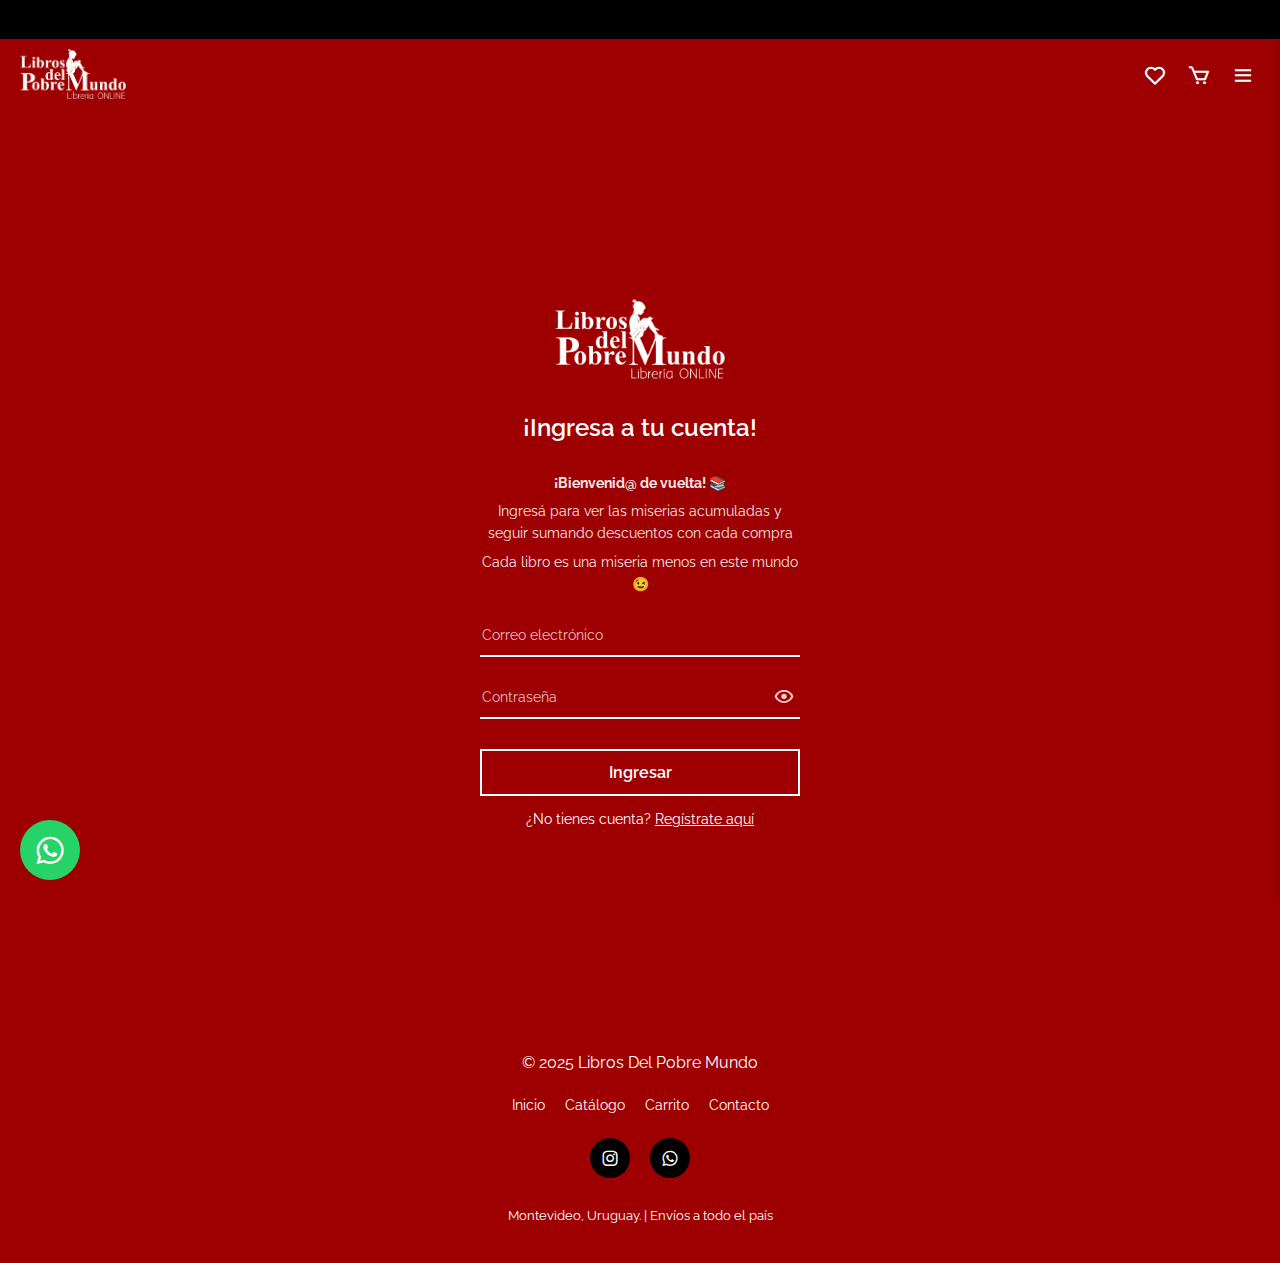
<file: acceso-clientes.html>
<!DOCTYPE html>
<html lang="es">

<head>

    <meta charset="UTF-8">
    <meta name="viewport" content="width=device-width, initial-scale=1.0">
    <title>Libros Del Pobre Mundo | Acceso a tu cuenta</title>
    <link rel="stylesheet" href="public/css/styles.css?v=99">
    <link rel="shortcut icon" href="public/img/marca/icono.png">
    <link href='https://unpkg.com/boxicons@2.1.4/css/boxicons.min.css' rel='stylesheet'>

</head>

<body>

    <div class="barra-informativa">
        <div class="contenedor-frases">
            <span class="frase">
                Más de 20.000 títulos en nuestro catálogo |
                Aceptamos transferencia bancaria, mercado pago, tarjeta de débito, crédito y efectivo |
                Compras con envío gratis mayor a $1500 en Montevideo |
                Compras con envío gratis mayor a $2000 al interior del país.
            </span>
        </div>
    </div>

    <header class="encabezado-principal">

        <div class="contenedor-logo">
            <a href="index.html"><img src="public/img/marca/blanco.png" alt="Logotipo" class="imagen-logotipo"></a>
        </div>

        <div class="iconos-acciones">
            <div id="contenedorPerfil"></div>
            <i class='bx bx-cart icono-carrito'></i>
            <i class='bx bx-menu icono-menu' id="botonMenu"></i>
        </div>

    </header>

    <div class="menu-completo" id="menuCompleto">
        <i class='bx bx-x icono-cerrar' id="botonCerrar"></i>
        <nav class="contenido-menu">
            <a href="index.html">🏠 Inicio</a>
            <a href="catalogo.html">📚 Catálogo</a>
            <a href="acceso-clientes.html">👋 Iniciar Sesión</a>
            <a href="login-clientes.html">👤 Registrarse</a>
        </nav>
    </div>

    <main>

        <div class="login-clientes-container">
            <div class="login-clientes-box">
                <div class="login-clientes-logo">
                    <img src="public/img/marca/blanco.png" alt="Pobre Mundo">
                </div>

                <form id="acceso-form" class="login-clientes-form">
                    <h2>¡Ingresa a tu cuenta!</h2>
                    <p
                        style="color: var(--blanco); text-align: center; font-size: 14px; margin-bottom: 20px; opacity: 0.9; line-height: 1.6;">
                        <strong style="display:block; margin-bottom:6px;">
                            ¡Bienvenid@ de vuelta! 📚
                        </strong>
                        Ingresá para ver las miserias acumuladas y seguir sumando descuentos con cada compra
                        <span style="display:block; margin-top:6px;">
                            Cada libro es una miseria menos en este mundo 😉
                        </span>
                    </p>

                    <div class="login-clientes-form-group">
                        <input type="text" id="usuario" name="usuario" placeholder="Correo electrónico" required>
                    </div>

                    <div class="login-clientes-form-group login-clientes-password-group">
                        <input type="password" id="password" name="password" placeholder="Contraseña" required>
                        <i class='bx bx-show login-clientes-toggle-password' data-target="password"></i>
                    </div>

                    <div id="acceso-mensaje" class="login-clientes-error" style="display: none;"></div>

                    <button type="submit" class="login-clientes-button">Ingresar</button>

                    <p style="color: var(--blanco); text-align: center; font-size: 14px; margin-top: 15px;">
                        ¿No tienes cuenta? <a href="login-clientes.html"
                            style="color: var(--blanco); text-decoration: underline;">Regístrate aquí</a>
                    </p>
                </form>
            </div>
        </div>

        <div id="acceso-loader" class="login-clientes-loader" aria-hidden="true">
            <span class="login-clientes-loader-text">Accediendo...</span>
        </div>

        <div id="pantalla-acceso-exitoso" class="pantalla-registro-exitoso" style="display: none;">
            <div class="contenido-registro-exitoso">
                <i class='bx bx-check-circle icono-exito-registro'></i>
                <h2 id="titulo-bienvenida">¡Bienvenido!</h2>
                <p id="email-bienvenida"></p>
                <button id="boton-ir-inicio" class="boton-ir-inicio">Ir a inicio</button>
            </div>
        </div>

        <div class="favoritos-lateral" id="favoritosLateral">
            <div class="encabezado-favoritos">
                <h2 class="titulo-favoritos">Tus Favoritos</h2>
                <i class='bx bx-x cerrar-favoritos' id="cerrarFavoritos"></i>
            </div>
            <div class="contenido-favoritos" id="contenidoFavoritos"></div>
        </div>

        <div class="carrito-lateral" id="carritoLateral">
            <div class="encabezado-carrito">
                <h2 class="titulo-carrito">Tu Carrito</h2>
                <i class='bx bx-x cerrar-carrito' id="cerrarCarrito"></i>
            </div>

            <div class="contenido-carrito" id="contenidoCarrito"></div>

            <div class="zona-total-y-boton">
                <div class="total-carrito">
                    <span>Total:</span>
                    <strong id="totalCarrito">UYU 0</strong>
                </div>
                <button class="boton-comprar-ahora" id="botonComprarAhora">
                    <i class='bx bx-credit-card'></i> Comprar ahora
                </button>
            </div>
        </div>
        <div class="fondo-oscuro" id="fondoOscuro"></div>

        <div class="panel-usuario" id="panelUsuario">
            <div class="contenido-panel-usuario">
                <div class="encabezado-panel-usuario">
                    <h3 id="tituloPanelUsuario">Mis miserias (0) 📚</h3>
                    <i class='bx bx-x' id="cerrarPanelUsuario"></i>
                </div>
                <div class="info-usuario-panel">
                    <p id="emailUsuarioPanel"></p>
                    <p id="fechaRegistroPanel"></p>
                </div>
                <div class="opciones-usuario">
                    <button id="cerrarSesionBtn" class="boton-cerrar-sesion">Cerrar sesión</button>
                </div>
            </div>
        </div>

        <a href="https://wa.me/59894090711" class="burbuja-whatsapp" target="_blank" aria-label="Chatear por WhatsApp">
            <i class='bx bxl-whatsapp'></i>
        </a>

    </main>

    <footer class="pie-pagina">

        <div class="contenedor-footer">

            <div class="seccion-derechos">
                <p class="texto-derechos">© 2025 Libros Del Pobre Mundo</p>
            </div>

            <div class="seccion-enlaces">
                <a href="index.html" class="enlace-footer">Inicio</a>
                <a href="catalogo.html" class="enlace-footer">Catálogo</a>
                <a href="carrito.html" class="enlace-footer">Carrito</a>
                <a href="contacto.html" class="enlace-footer">Contacto</a>
            </div>

            <div class="seccion-redes">
                <a href="https://www.instagram.com/libros_pobremundo/" target="_blank" class="icono-red">
                    <i class='bx bxl-instagram'></i>
                </a>
                <a href="https://wa.me/59894090711" target="_blank" class="icono-red">
                    <i class='bx bxl-whatsapp'></i>
                </a>
            </div>

            <div class="seccion-info">
                <p class="texto-info">Montevideo, Uruguay. | Envíos a todo el país</p>
            </div>

        </div>

    </footer>

    <script>
        // Funcionalidad del menú
        const botonMenu = document.getElementById('botonMenu');
        const menuCompleto = document.getElementById('menuCompleto');
        const botonCerrar = document.getElementById('botonCerrar');

        botonMenu.addEventListener('click', () => {
            menuCompleto.classList.add('activo');
        });

        botonCerrar.addEventListener('click', () => {
            menuCompleto.classList.remove('activo');
        });

        // Carrito
        let carrito = JSON.parse(localStorage.getItem("carrito")) || [];

        function actualizarContadorCarrito() {
            const total = carrito.reduce((a, i) => a + i.cantidad, 0);
            document.querySelector(".icono-carrito")?.setAttribute("data-contador", total);
        }

        function actualizarCarrito() {
            const contenedor = document.getElementById("contenidoCarrito");
            if (!contenedor) return;

            contenedor.innerHTML = "";
            let total = 0;

            carrito.forEach((item, i) => {
                total += item.precio * item.cantidad;

                contenedor.innerHTML += `
                <div class="item-carrito">
                    <img src="${item.imagen}">
                    <div class="item-detalles">
                        <h4>${item.titulo}</h4>
                        <p>${item.autor}</p>
                        <div class="controles-cantidad">
                            <button onclick="cambiarCantidad(${i},-1)">-</button>
                            <span>${item.cantidad}</span>
                            <button onclick="cambiarCantidad(${i},1)">+</button>
                        </div>
                    </div>
                    <div>
                        <strong>UYU ${item.precio * item.cantidad}</strong>
                        <i class='bx bx-trash' onclick="eliminarItem(${i})"></i>
                    </div>
                </div>
                `;
            });

            document.getElementById("totalCarrito").textContent = `UYU ${total}`;
            localStorage.setItem("carrito", JSON.stringify(carrito));
        }

        function cambiarCantidad(i, c) {
            carrito[i].cantidad += c;
            if (carrito[i].cantidad <= 0) carrito.splice(i, 1);
            actualizarContadorCarrito();
            actualizarCarrito();
        }

        function eliminarItem(i) {
            carrito.splice(i, 1);
            actualizarContadorCarrito();
            actualizarCarrito();
        }

        document.querySelector(".icono-carrito")?.addEventListener("click", () => {
            document.getElementById("carritoLateral").classList.add("activo");
            document.getElementById("fondoOscuro").classList.add("activo");
        });

        document.getElementById("cerrarCarrito")?.addEventListener("click", () => {
            document.getElementById("carritoLateral").classList.remove("activo");
            document.getElementById("fondoOscuro").classList.remove("activo");
        });

        document.getElementById("fondoOscuro")?.addEventListener("click", () => {
            document.getElementById("carritoLateral").classList.remove("activo");
            document.getElementById("favoritosLateral").classList.remove("activo");
            document.getElementById("fondoOscuro").classList.remove("activo");
        });

        document.getElementById("botonComprarAhora")?.addEventListener("click", () => {
            if (carrito.length === 0) return alert("Tu carrito está vacío.");
            localStorage.setItem("carrito", JSON.stringify(carrito));
            window.location.href = "finalizar-compra.html";
        });

        actualizarContadorCarrito();
        actualizarCarrito();

        // Favoritos
        let favoritos = JSON.parse(localStorage.getItem("favoritos")) || [];

        // Funcionalidad de usuario registrado
        function inicializarPerfil() {
            const usuarioRegistrado = JSON.parse(localStorage.getItem('usuarioRegistrado'));
            const contenedorPerfil = document.getElementById('contenedorPerfil');

            if (usuarioRegistrado) {
                // Mostrar círculo con inicial
                const inicial = usuarioRegistrado.inicial;
                contenedorPerfil.innerHTML = `
                    <div class="circulo-perfil" id="abrirPerfil" title="${usuarioRegistrado.usuario}">
                        <span class="inicial-usuario">${inicial}</span>
                    </div>
                `;

                // Event listener para abrir panel
                document.getElementById('abrirPerfil').addEventListener('click', () => {
                    abrirPanelUsuario(usuarioRegistrado);
                });
            } else {
                // Mostrar corazón para favoritos
                contenedorPerfil.innerHTML = `
                    <i class='bx bx-heart icono-favoritos' id="abrirFavoritos"></i>
                `;
                document.getElementById('abrirFavoritos').addEventListener('click', () => {
                    document.getElementById('favoritosLateral').classList.add('activo');
                    document.getElementById('fondoOscuro').classList.add('activo');
                });
            }
        }

        async function abrirPanelUsuario(usuario) {
            const panelUsuario = document.getElementById('panelUsuario');
            const fecha = new Date(usuario.fechaRegistro);
            const fechaFormato = fecha.toLocaleDateString('es-ES', { year: 'numeric', month: 'long', day: 'numeric' });
            const tituloPanel = document.getElementById('tituloPanelUsuario');

            document.getElementById('emailUsuarioPanel').textContent = `Email: ${usuario.usuario}`;
            document.getElementById('fechaRegistroPanel').textContent = `Registrado el: ${fechaFormato}`;
            if (tituloPanel) {
                tituloPanel.textContent = 'Mis miserias (0) 📚';
            }

            panelUsuario.classList.add('activo');
            document.getElementById('fondoOscuro').classList.add('activo');

            try {
                const response = await fetch('api/get-puntos.php', {
                    method: 'POST',
                    headers: {
                        'Content-Type': 'application/x-www-form-urlencoded',
                    },
                    body: 'usuario=' + encodeURIComponent(usuario.usuario)
                });
                const data = await response.json();
                if (data && data.success && tituloPanel) {
                    const puntos = Number(data.puntos) || 0;
                    tituloPanel.textContent = `Mis miserias (${puntos}) 📚`;
                }
            } catch (error) {
                // Sin acción: mantener valor por defecto
            }
        }

        function cerrarPanelUsuario() {
            document.getElementById('panelUsuario').classList.remove('activo');
            document.getElementById('fondoOscuro').classList.remove('activo');
        }

        // Event listeners para cerrar panel
        document.getElementById('cerrarPanelUsuario').addEventListener('click', cerrarPanelUsuario);
        document.getElementById('cerrarSesionBtn').addEventListener('click', () => {
            localStorage.removeItem('usuarioRegistrado');
            cerrarPanelUsuario();
            location.reload();
        });

        // Cerrar panel al clickear el fondo oscuro
        document.getElementById('fondoOscuro').addEventListener('click', () => {
            const panelUsuario = document.getElementById('panelUsuario');
            if (panelUsuario.classList.contains('activo')) {
                cerrarPanelUsuario();
            } else {
                document.getElementById('carritoLateral').classList.remove('activo');
                document.getElementById('favoritosLateral').classList.remove('activo');
                document.getElementById('fondoOscuro').classList.remove('activo');
            }
        });

        inicializarPerfil();

        document.getElementById("abrirFavoritos")?.addEventListener("click", () => {
            document.getElementById("favoritosLateral").classList.add("activo");
            document.getElementById("fondoOscuro").classList.add("activo");
        });

        document.getElementById("cerrarFavoritos")?.addEventListener("click", () => {
            document.getElementById("favoritosLateral").classList.remove("activo");
            document.getElementById("fondoOscuro").classList.remove("activo");
        });

        // Toggle password visibility
        document.querySelectorAll('.login-clientes-toggle-password').forEach(icon => {
            icon.addEventListener('click', function () {
                const targetId = this.getAttribute('data-target');
                const input = document.getElementById(targetId);

                if (input.type === 'password') {
                    input.type = 'text';
                    this.classList.remove('bx-show');
                    this.classList.add('bx-hide');
                } else {
                    input.type = 'password';
                    this.classList.remove('bx-hide');
                    this.classList.add('bx-show');
                }
            });
        });
    </script>

    <script>
        document.addEventListener('DOMContentLoaded', function () {
            var form = document.getElementById('acceso-form');
            var loader = document.getElementById('acceso-loader');
            var mensaje = document.getElementById('acceso-mensaje');

            if (form && loader) {
                form.addEventListener('submit', async function (e) {
                    e.preventDefault();

                    var usuario = document.getElementById('usuario').value;
                    var password = document.getElementById('password').value;

                    loader.classList.add('is-active');
                    loader.setAttribute('aria-hidden', 'false');

                    try {
                        const response = await fetch('api/acceso-clientes.php', {
                            method: 'POST',
                            headers: {
                                'Content-Type': 'application/x-www-form-urlencoded',
                            },
                            body: 'usuario=' + encodeURIComponent(usuario) + '&password=' + encodeURIComponent(password)
                        });

                        const data = await response.json();

                        loader.classList.remove('is-active');
                        loader.setAttribute('aria-hidden', 'true');

                        if (data.success) {
                            // Guardar información del usuario
                            localStorage.setItem('usuarioRegistrado', JSON.stringify({
                                usuario: usuario,
                                inicial: usuario.charAt(0).toUpperCase(),
                                fechaRegistro: data.fechaRegistro || new Date().toISOString()
                            }));

                            // Mostrar pantalla de confirmación
                            document.getElementById('email-bienvenida').textContent = `Bienvenido, ${usuario}`;
                            document.getElementById('pantalla-acceso-exitoso').style.display = 'flex';

                            // Configurar botón de ir a inicio
                            document.getElementById('boton-ir-inicio').addEventListener('click', () => {
                                window.location.href = 'index.html';
                            });
                        } else {
                            mensaje.textContent = data.message || 'Correo o contraseña incorrectos';
                            mensaje.style.display = 'block';
                            mensaje.classList.add('admin-error');
                        }
                    } catch (error) {
                        loader.classList.remove('is-active');
                        loader.setAttribute('aria-hidden', 'true');
                        mensaje.textContent = 'Error de conexión';
                        mensaje.style.display = 'block';
                    }
                });
            }
        });
    </script>
</body>

</html>
</file>
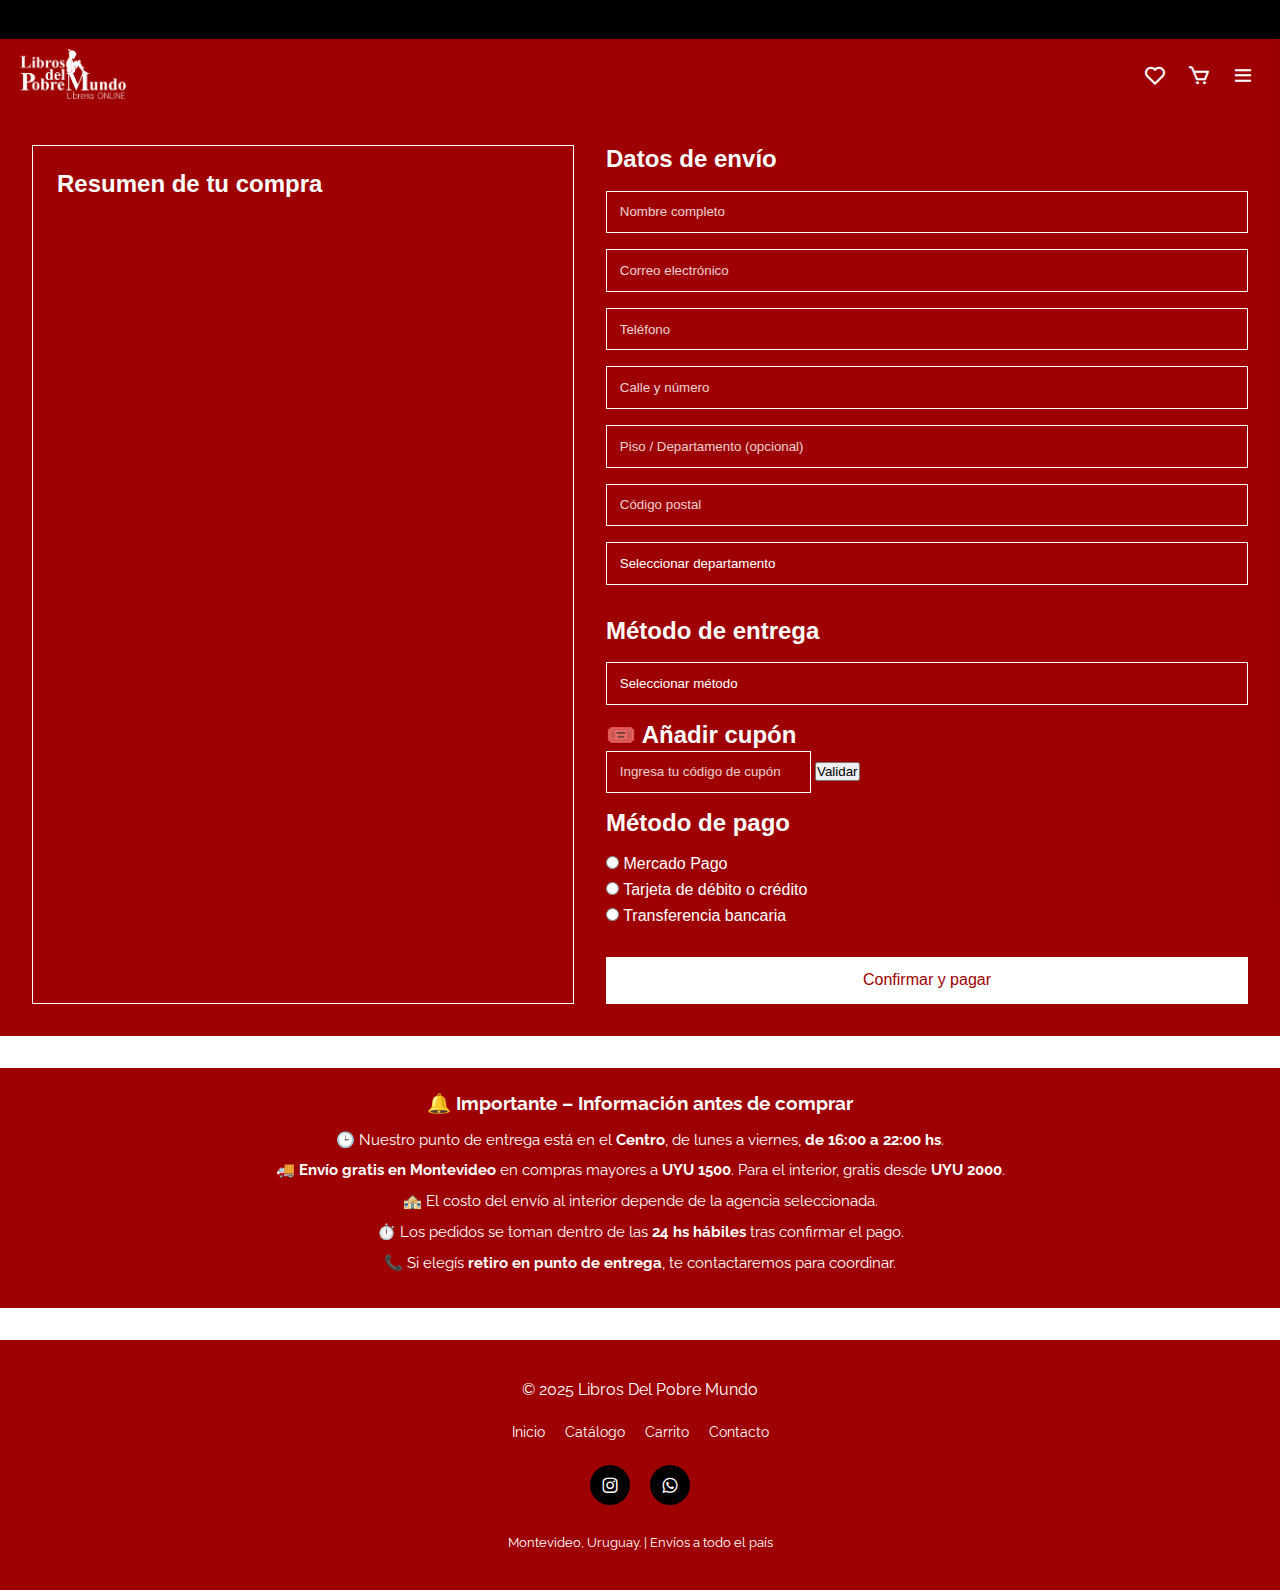
<file: finalizar-compra.html>
<!DOCTYPE html>
<html lang="es">

<head>

    <meta charset="UTF-8">
    <meta name="viewport" content="width=device-width, initial-scale=1.0">
    <title>Libros Del Pobre Mundo | Finalizar Compra</title>
    <link rel="stylesheet" href="public/css/styles.css?v=99">
    <link rel="shortcut icon" href="public/img/marca/icono.png">
    <link href='https://unpkg.com/boxicons@2.1.4/css/boxicons.min.css' rel='stylesheet'>
    <!-- Google tag (gtag.js) -->
    <script async src="https://www.googletagmanager.com/gtag/js?id=G-DF5MEPLKRP"></script>
    <script>
        window.dataLayer = window.dataLayer || [];
        function gtag() { dataLayer.push(arguments); }
        gtag('js', new Date());

        gtag('config', 'G-DF5MEPLKRP');
    </script>
    
</head>

<body>

    <div class="barra-informativa">
        <div class="contenedor-frases">
            <span class="frase">
                Más de 20.000 títulos en nuestro catálogo |
                Aceptamos transferencia bancaria, mercado pago, tarjeta de débito, crédito y efectivo |
                Compras con envío gratis mayor a $1500 en Montevideo |
                Compras con envío gratis mayor a $2000 al interior del país.
            </span>
        </div>
    </div>

    <header class="encabezado-principal">

        <div class="contenedor-logo">
            <a href="index.html"><img src="public/img/marca/blanco.png" alt="Logotipo" class="imagen-logotipo"></a>
        </div>

        <div class="iconos-acciones">
            <div id="contenedorPerfil"></div>
            <i class='bx bx-cart icono-carrito'></i>
            <i class='bx bx-menu icono-menu' id="botonMenu"></i>
        </div>

    </header>

    <div class="menu-completo" id="menuCompleto">
        <i class='bx bx-x icono-cerrar' id="botonCerrar"></i>
        <nav class="contenido-menu">
            <a href="index.html">🏠 Inicio</a>
            <a href="catalogo.html">📚 Catálogo</a>
            <a href="acceso-clientes.html">👋 Iniciar Sesión</a>
            <a href="login-clientes.html">👤 Registrarse</a>
        </nav>
    </div>

    <main>

        <section class="seccion-envio-compra">
            <div class="contenedor-compra">

                <div class="resumen-compra">
                    <h2 class="titulo-seccion">Resumen de tu compra</h2>
                    <div class="contenedor-productos-dinamicos">

                    </div>
                </div>

                <form class="formulario-envio" id="formulario-envio">
                    <h2 class="titulo-seccion">Datos de envío</h2>

                    <input type="text" class="campo-formulario" placeholder="Nombre completo" required>
                    <input type="email" class="campo-formulario" placeholder="Correo electrónico" required>
                    <input type="tel" class="campo-formulario" placeholder="Teléfono" required>
                    <input type="text" class="campo-formulario" placeholder="Calle y número">
                    <input type="text" class="campo-formulario" placeholder="Piso / Departamento (opcional)">
                    <input type="text" class="campo-formulario" placeholder="Código postal">

                    <select id="departamento" class="campo-formulario">
                        <option value="">Seleccionar departamento</option>
                        <option value="Artigas">Artigas</option>
                        <option value="Canelones">Canelones</option>
                        <option value="Cerro Largo">Cerro Largo</option>
                        <option value="Colonia">Colonia</option>
                        <option value="Durazno">Durazno</option>
                        <option value="Flores">Flores</option>
                        <option value="Florida">Florida</option>
                        <option value="Lavalleja">Lavalleja</option>
                        <option value="Maldonado">Maldonado</option>
                        <option value="Montevideo">Montevideo</option>
                        <option value="Paysandú">Paysandú</option>
                        <option value="Río Negro">Río Negro</option>
                        <option value="Rivera">Rivera</option>
                        <option value="Rocha">Rocha</option>
                        <option value="Salto">Salto</option>
                        <option value="San José">San José</option>
                        <option value="Soriano">Soriano</option>
                        <option value="Tacuarembó">Tacuarembó</option>
                        <option value="Treinta y Tres">Treinta y Tres</option>
                    </select>

                    <!-- CÓDIGO DE BARRIOS COMENTADO PARA USO FUTURO
                    <div id="contenedor-barrio" class="oculto">
                        <select id="barrio" class="campo-formulario">
                            <option value="">Seleccionar barrio</option>
                            <option value="Ciudad Vieja">Ciudad Vieja</option>
                            <option value="Centro">Centro</option>
                            <option value="Barrio Sur">Barrio Sur</option>
                            <option value="Aguada">Aguada</option>
                            <option value="Villa Muñoz">Villa Muñoz</option>
                            <option value="Goes">Goes</option>
                            <option value="Retiro">Retiro</option>
                            <option value="Cordón">Cordón</option>
                            <option value="Palermo">Palermo</option>
                            <option value="Parque Rodó">Parque Rodó</option>
                            <option value="Tres Cruces">Tres Cruces</option>
                            <option value="La Comercial">La Comercial</option>
                            <option value="Larrañaga">Larrañaga</option>
                            <option value="La Blanqueada">La Blanqueada</option>
                            <option value="Parque Batlle">Parque Batlle</option>
                            <option value="Villa Dolores">Villa Dolores</option>
                            <option value="Pocitos">Pocitos</option>
                            <option value="Punta Carretas">Punta Carretas</option>
                            <option value="Unión">Unión</option>
                            <option value="Buceo">Buceo</option>
                            <option value="Malvín">Malvín</option>
                            <option value="Malvín Norte">Malvín Norte</option>
                            <option value="Las Canteras">Las Canteras</option>
                            <option value="Punta Gorda">Punta Gorda</option>
                            <option value="Carrasco">Carrasco</option>
                            <option value="Carrasco Norte">Carrasco Norte</option>
                            <option value="Bañados de Carrasco">Bañados de Carrasco</option>
                            <option value="Flor de Maroñas">Flor de Maroñas</option>
                            <option value="Maroñas">Maroñas</option>
                            <option value="Parque Guaraní">Parque Guaraní</option>
                            <option value="Villa Española">Villa Española</option>
                            <option value="Ituzaingó">Ituzaingó</option>
                            <option value="Castro">Castro</option>
                            <option value="Pérez Castellanos">Pérez Castellanos</option>
                            <option value="Mercado Modelo">Mercado Modelo</option>
                            <option value="Bolívar">Bolívar</option>
                            <option value="Brazo Oriental">Brazo Oriental</option>
                            <option value="Jacinto Vera">Jacinto Vera</option>
                            <option value="La Figurita">La Figurita</option>
                            <option value="Reducto">Reducto</option>
                            <option value="Capurro">Capurro</option>
                            <option value="Bella Vista">Bella Vista</option>
                            <option value="Arroyo Seco">Arroyo Seco</option>
                            <option value="Prado">Prado</option>
                            <option value="Nueva Savona">Nueva Savona</option>
                            <option value="Atahualpa">Atahualpa</option>
                            <option value="Aires Puros">Aires Puros</option>
                            <option value="Paso de las Duranas">Paso de las Duranas</option>
                            <option value="Belvedere">Belvedere</option>
                            <option value="La Teja">La Teja</option>
                            <option value="Tres Ombúes">Tres Ombúes</option>
                            <option value="Pueblo Victoria">Pueblo Victoria</option>
                            <option value="Villa del Cerro">Villa del Cerro</option>
                            <option value="Casabó">Casabó</option>
                            <option value="Pajas Blancas">Pajas Blancas</option>
                            <option value="Rincón del Cerro">Rincón del Cerro</option>
                            <option value="La Paloma">La Paloma</option>
                            <option value="Tomkinson">Tomkinson</option>
                            <option value="Paso de la Arena">Paso de la Arena</option>
                            <option value="Los Bulevares">Los Bulevares</option>
                            <option value="Santiago Vázquez">Santiago Vázquez</option>
                            <option value="Nuevo París">Nuevo París</option>
                        </select>
                    </div>
                    -->

                    <p id="costo-envio" class="texto-costo-envio"></p>

                    <h2 class="titulo-seccion">Método de entrega</h2>
                    <select id="metodo-entrega" class="campo-formulario" required>
                        <option value="">Seleccionar método</option>
                        <option value="domicilio">Envío a domicilio</option>
                        <option value="punto">Retiro en punto de entrega</option>
                    </select>

                    <div id="contenedor-miserables" class="oculto">
                        <h2 class="titulo-seccion">💰 Usar mis miserias</h2>
                        <p id="info-puntos-disponibles" style="margin-bottom: 10px; font-size: 14px;"></p>
                        <div class="miserias-controles">
                            <input type="number" id="puntos-usar" class="campo-formulario"
                                placeholder="¿Cuántas miserias usar?" min="0" value="0">
                            <button type="button" id="btn-usar-todos-puntos" class="boton-usar-puntos">Usar
                                todos</button>
                        </div>
                        <p id="descuento-aplicado" class="texto-descuento-miserias"></p>
                    </div>

                    <div id="contenedor-cupon">
                        <h2 class="titulo-seccion">🎟️ Añadir cupón</h2>
                        <div class="cupon-controles">
                            <input type="text" id="input-cupon" class="campo-formulario"
                                placeholder="Ingresa tu código de cupón">
                            <button type="button" id="btn-validar-cupon" class="boton-validar-cupon">Validar</button>
                        </div>
                        <p id="estado-cupon" class="texto-estado-cupon"></p>
                    </div>

                    <h2 class="titulo-seccion">Método de pago</h2>
                    <div class="metodos-pago">
                        <label><input type="radio" name="pago" required> Mercado Pago</label>
                        <label><input type="radio" name="pago"> Tarjeta de débito o crédito</label>
                        <label id="pago-transferencia"><input type="radio" name="pago"> Transferencia
                            bancaria</label>
                        <label id="pago-efectivo"><input type="radio" name="pago"> Efectivo</label>
                    </div>

                    <div id="contenedor-efectivo" class="oculto">
                        <input type="number" id="monto-efectivo" class="campo-formulario"
                            placeholder="¿Con cuánto vas a pagar?" min="1">
                    </div>

                    <button type="submit" class="boton-confirmar">Confirmar y pagar</button>
                </form>

            </div>
        </section>

        <div class="bloque-importante">
            <h3>🔔 <span>Importante – Información antes de comprar</span></h3>
            <ul>
                <li>🕒 Nuestro punto de entrega está en el <strong>Centro</strong>, de lunes a viernes, <strong>de
                        16:00
                        a 22:00 hs</strong>.</li>
                <li>🚚 <strong>Envío gratis en Montevideo</strong> en compras mayores a <strong>UYU 1500</strong>.
                    Para
                    el interior, gratis desde <strong>UYU 2000</strong>.</li>
                <li>🏤 El costo del envío al interior depende de la agencia seleccionada.</li>
                <li>⏱️ Los pedidos se toman dentro de las <strong>24 hs hábiles</strong> tras confirmar el pago.
                </li>
                <li>📞 Si elegís <strong>retiro en punto de entrega</strong>, te contactaremos para coordinar.</li>
            </ul>
        </div>

        <div id="aviso-coordinacion" class="aviso-coordinacion oculto">
            <div class="contenido-aviso">
                <p>📩 Una vez realizada tu compra, nos pondremos en contacto contigo por WhatsApp para coordinar la
                    entrega o el despacho del pedido.</p>
                <button class="boton-confirmar-final" id="confirmar-final">Confirmar y pagar</button>
            </div>
        </div>

        <div id="aviso-transferencia" class="aviso-coordinacion oculto">
            <div class="contenido-aviso">
                <p>💳 Para completar la compra, te redirigiremos a WhatsApp donde se te brindará el número de cuenta
                    para realizar la transferencia. ¡Muchas gracias!</p>
                <button class="boton-confirmar-final" id="confirmar-transferencia">Confirmar y pagar</button>
            </div>
        </div>


        <div id="pantalla-confirmado" class="pantalla-confirmado oculto">
            <div class="contenido-confirmado">
                <button class="boton-cerrar-confirmado" id="cerrar-confirmado" title="Cerrar">
                    <i class='bx bx-x'></i>
                </button>
                <i class='bx bx-check-circle icono-confirmado'></i>
                <p class="mensaje-confirmado">Pedido Realizado, nos comunicaremos contigo enseguida</p>
            </div>
        </div>

    </main>

    <div class="panel-usuario" id="panelUsuario">
        <div class="contenido-panel-usuario">
            <div class="encabezado-panel-usuario">
                <h3 id="tituloPanelUsuario">Mis miserias (0) 📚</h3>
                <i class='bx bx-x' id="cerrarPanelUsuario"></i>
            </div>
            <div class="info-usuario-panel">
                <p id="emailUsuarioPanel"></p>
                <p id="fechaRegistroPanel"></p>
            </div>
            <div class="opciones-usuario">
                <button id="cerrarSesionBtn" class="boton-cerrar-sesion">Cerrar sesión</button>
            </div>
        </div>
    </div>

    <div class="fondo-oscuro" id="fondoOscuro"></div>

    <footer class="pie-pagina">

        <div class="contenedor-footer">

            <div class="seccion-derechos">
                <p class="texto-derechos">© 2025 Libros Del Pobre Mundo</p>
            </div>

            <div class="seccion-enlaces">
                <a href="index.html" class="enlace-footer">Inicio</a>
                <a href="catalogo.html" class="enlace-footer">Catálogo</a>
                <a href="carrito.html" class="enlace-footer">Carrito</a>
                <a href="contacto.html" class="enlace-footer">Contacto</a>
            </div>

            <div class="seccion-redes">
                <a href="https://www.instagram.com/libros_pobremundo/" target="_blank" class="icono-red">
                    <i class='bx bxl-instagram'></i>
                </a>
                <a href="https://wa.me/59894090711" target="_blank" class="icono-red">
                    <i class='bx bxl-whatsapp'></i>
                </a>
            </div>

            <div class="seccion-info">
                <p class="texto-info">Montevideo, Uruguay. | Envíos a todo el país</p>
            </div>

        </div>

    </footer>

    <script src="https://sdk.mercadopago.com/js/v2"></script>

    <script>

        const botonMenu = document.getElementById('botonMenu');
        const menuCompleto = document.getElementById('menuCompleto');
        const botonCerrar = document.getElementById('botonCerrar');

        if (botonMenu && botonCerrar && menuCompleto) {
            botonMenu.addEventListener('click', () => menuCompleto.classList.add('activo'));
            botonCerrar.addEventListener('click', () => menuCompleto.classList.remove('activo'));
        }

        let carrito = JSON.parse(localStorage.getItem('carrito')) || [];
        let stockCache = [];
        let stockActualizado = false;

        fetch('api/web/libros.php')
            .then(r => r.json())
            .then(data => stockCache = data)
            .catch(() => { });

        function obtenerStockPorTitulo(titulo) {
            const stockCompleto = stockCache.find(l => l.titulo === titulo)?.stock;
            return Number(stockCompleto ?? 1);
        }

        function obtenerIdPorTitulo(titulo) {
            return stockCache.find(l => l.titulo === titulo)?.id;
        }

        function actualizarContadorCarrito() {
            const totalLibros = carrito.reduce((acc, item) => acc + item.cantidad, 0);
            const iconoCarrito = document.querySelector('.icono-carrito');
            if (iconoCarrito) iconoCarrito.setAttribute('data-contador', totalLibros);
        }

        function actualizarCarrito() {
            const contenedor = document.getElementById('contenidoCarrito');
            if (!contenedor) return;

            contenedor.innerHTML = '';
            let total = 0;

            carrito.forEach((item, i) => {
                total += item.precio * item.cantidad;

                const div = document.createElement('div');
                div.classList.add('item-carrito');
                div.innerHTML = `
        <img src="${item.imagen}" alt="${item.titulo}">
        <div class="item-detalles">
          <h4>${item.titulo}</h4>
          <p>${item.autor}</p>
          <div class="controles-cantidad">
            <button onclick="cambiarCantidad(${i}, -1)">-</button>
            <span>${item.cantidad}</span>
            <button onclick="cambiarCantidad(${i}, 1)">+</button>
          </div>
        </div>
        <div class="item-acciones">
          <strong>UYU ${item.precio * item.cantidad}</strong>
          <i class='bx bx-trash boton-eliminar' onclick="eliminarItem(${i})"></i>
        </div>
      `;
                contenedor.appendChild(div);
            });

            const totalCarrito = document.getElementById('totalCarrito');
            if (totalCarrito) totalCarrito.textContent = `UYU ${total}`;
            localStorage.setItem('carrito', JSON.stringify(carrito));
        }

        window.cambiarCantidad = function (i, cambio) {
            const item = carrito[i];
            const stockDisponible = Number(item.stock ?? obtenerStockPorTitulo(item.titulo) ?? 1);

            if (cambio > 0 && item.cantidad >= stockDisponible) {
                alert("Has alcanzado el máximo disponible en stock.");
                return;
            }

            item.stock = stockDisponible;
            item.id = item.id ?? obtenerIdPorTitulo(item.titulo);
            item.cantidad += cambio;
            if (item.cantidad <= 0) carrito.splice(i, 1);
            actualizarContadorCarrito();
            actualizarCarrito();
        }

        window.eliminarItem = function (i) {
            carrito.splice(i, 1);
            actualizarContadorCarrito();
            actualizarCarrito();
        }

        const iconoCarrito = document.querySelector('.icono-carrito');
        const carritoLateral = document.getElementById('carritoLateral');
        const fondoOscuro = document.getElementById('fondoOscuro');
        const cerrarCarrito = document.getElementById('cerrarCarrito');

        if (iconoCarrito && carritoLateral && fondoOscuro) {
            iconoCarrito.addEventListener('click', () => {
                carritoLateral.classList.add('activo');
                fondoOscuro.classList.add('activo');
            });
        }

        if (cerrarCarrito && carritoLateral && fondoOscuro) {
            cerrarCarrito.addEventListener('click', () => {
                carritoLateral.classList.remove('activo');
                fondoOscuro.classList.remove('activo');
            });
        }

        actualizarContadorCarrito();
        actualizarCarrito();

        async function actualizarStockCompra() {
            if (stockActualizado) return true;

            const items = (carrito || []).map(item => {
                const id = item.id ?? obtenerIdPorTitulo(item.titulo);
                return { id: Number(id), cantidad: Number(item.cantidad) };
            }).filter(i => i.id > 0 && i.cantidad > 0);

            if (items.length === 0) return true;

            try {
                const res = await fetch('api/web/actualizar_stock.php', {
                    method: 'POST',
                    headers: { 'Content-Type': 'application/json' },
                    body: JSON.stringify({ items })
                });

                const data = await res.json().catch(() => ({}));

                if (!res.ok || !data.ok) {
                    alert("No se pudo actualizar el stock. Intenta nuevamente.");
                    return false;
                }

                stockActualizado = true;
                return true;
            } catch (error) {
                console.error("Error al actualizar stock:", error);
                alert("No se pudo actualizar el stock. Intenta nuevamente.");
                return false;
            }
        }

        let favoritos = JSON.parse(localStorage.getItem('favoritos')) || [];
        const iconoFavoritos = document.getElementById('abrirFavoritos');
        const contenedorFavoritos = document.getElementById('contenidoFavoritos');
        const panelFavoritos = document.getElementById('favoritosLateral');
        const cerrarFavoritos = document.getElementById('cerrarFavoritos');

        if (iconoFavoritos && contenedorFavoritos && panelFavoritos) {
            iconoFavoritos.addEventListener('click', () => {
                mostrarFavoritos();
                panelFavoritos.classList.add('activo');
                fondoOscuro.classList.add('activo');
            });
        }

        if (cerrarFavoritos && panelFavoritos) {
            cerrarFavoritos.addEventListener('click', () => {
                panelFavoritos.classList.remove('activo');
                fondoOscuro.classList.remove('activo');
            });
        }

        function mostrarFavoritos() {
            if (!contenedorFavoritos) return;
            contenedorFavoritos.innerHTML = '';

            fetch('api/web/libros.php')
                .then(res => res.json())
                .then(libros => {
                    favoritos.forEach(id => {
                        const libro = libros.find(l => String(l.id) === id);
                        if (libro) {
                            let rutaImagen = libro.imagen || '';
                            rutaImagen = rutaImagen.replace(/^\.?\/*/, '').replace(/%20/g, ' ').split('/').pop();
                            rutaImagen = `public/img/portadas/${rutaImagen}`;

                            const item = document.createElement('div');
                            item.classList.add('item-favorito');
                            item.innerHTML = `
              <a href="libro-detalle.html?id=${libro.id}" class="enlace-favorito">
                <img src="${rutaImagen}" alt="${libro.titulo}" 
                     onerror="this.onerror=null;this.src='https://via.placeholder.com/270x360?text=Sin+imagen'">
                <div class="info-favorito">
                  <h4>${libro.titulo}</h4>
                  <p>${libro.autor}</p>
                </div>
              </a>
              <button class="eliminar-favorito" data-id="${libro.id}" title="Eliminar de favoritos">
                <i class='bx bx-trash'></i>
              </button>
            `;
                            contenedorFavoritos.appendChild(item);
                        }
                    });

                    document.querySelectorAll('.eliminar-favorito').forEach(boton => {
                        boton.addEventListener('click', e => {
                            const idEliminar = e.currentTarget.dataset.id;
                            favoritos = favoritos.filter(id => id !== idEliminar);
                            localStorage.setItem('favoritos', JSON.stringify(favoritos));
                            mostrarFavoritos();
                        });
                    });

                    if (favoritos.length === 0) {
                        contenedorFavoritos.innerHTML = '<p>No tienes libros en favoritos.</p>';
                    }
                });
        }

        const selectDepartamento = document.getElementById("departamento");
        const contenedorBarrio = document.getElementById("contenedor-barrio");
        const selectBarrio = document.getElementById("barrio");
        const selectMetodoEntrega = document.getElementById("metodo-entrega");
        const pagoEfectivo = document.getElementById("pago-efectivo");
        const contenedorEfectivo = document.getElementById("contenedor-efectivo");
        const radiosPago = document.querySelectorAll('input[name="pago"]');
        const pagoTransferencia = document.getElementById("pago-transferencia");
        const avisoTransferencia = document.getElementById("aviso-transferencia");
        const botonConfirmarTransferencia = document.getElementById("confirmar-transferencia");

        function actualizarFormulario() {
            const departamentoSeleccionado = selectDepartamento.value;
            const metodoEntrega = selectMetodoEntrega.value;
            if (departamentoSeleccionado === "Montevideo") {
                pagoEfectivo.style.display = "block";
            } else {
                pagoEfectivo.style.display = "none";
                contenedorEfectivo.classList.add("oculto");
            }
        }

        function aplicarDescuentoSiEsTransferencia() {
            const opcionPagoSeleccionada = [...radiosPago].find(r => r.checked);
            const opcionPago = opcionPagoSeleccionada ? opcionPagoSeleccionada.parentElement.textContent.trim() : "";
            const totalFinalEl = document.getElementById("total-final");
            const totalProductos = window.totalProductos || 0;
            const envioTexto = document.getElementById("total-envio").textContent.replace("UYU ", "").trim();
            const envio = parseInt(envioTexto) || 0;
            let total = totalProductos + envio;

            if (opcionPago === "Transferencia bancaria") {

            }

            if (totalFinalEl) totalFinalEl.textContent = `UYU ${total}`;
            window.totalFinalConDescuento = null;
        }

        function calcularCostoEnvio() {
            const departamento = selectDepartamento.value;
            const metodo = selectMetodoEntrega.value;
            const totalProductos = window.totalProductos || 0;
            const totalEnvioEl = document.getElementById("total-envio");
            const filaEnvioEl = document.getElementById("fila-envio");
            const totalFinalEl = document.getElementById("total-final");
            const puntosUsarInput = document.getElementById('puntos-usar');
            const puntosAUsar = puntosUsarInput ? parseInt(puntosUsarInput.value) || 0 : 0;
            let costoEnvio = 0;

            if (!departamento || !metodo) {
                if (filaEnvioEl) filaEnvioEl.style.display = "none";
                if (totalEnvioEl) totalEnvioEl.textContent = ``;
                let totalFinal = totalProductos - puntosAUsar;
                if (totalFinal < 0) totalFinal = 0;
                if (totalFinalEl) totalFinalEl.textContent = `UYU ${totalFinal}`;
                return;
            }

            if (departamento === "Montevideo") {
                if (metodo === "punto") {
                    costoEnvio = 0;
                } else if (metodo === "domicilio") {
                    costoEnvio = totalProductos > 1500 ? 0 : 150;
                }
            } else {
                if (totalProductos > 2000) {
                    costoEnvio = 0;
                } else if (metodo === "domicilio") {
                    costoEnvio = 280;
                } else if (metodo === "punto") {
                    costoEnvio = 240;
                }
            }

            let totalFinal = totalProductos + costoEnvio - puntosAUsar;
            if (totalFinal < 0) totalFinal = 0;

            if (filaEnvioEl) filaEnvioEl.style.display = costoEnvio > 0 ? "flex" : "none";
            if (totalEnvioEl) totalEnvioEl.textContent = costoEnvio > 0 ? `UYU ${costoEnvio}` : ``;
            if (totalFinalEl) totalFinalEl.textContent = `UYU ${totalFinal}`;
        }

        selectDepartamento.addEventListener("change", () => {
            actualizarFormulario();
            calcularCostoEnvio();
        });
        actualizarFormulario();
        radiosPago.forEach(radio => {
            radio.addEventListener("change", function () {
                if (radio.parentElement.id === "pago-efectivo" && radio.checked) {
                    contenedorEfectivo.classList.remove("oculto");
                } else {
                    contenedorEfectivo.classList.add("oculto");
                }
                aplicarDescuentoSiEsTransferencia();
            });
        });

        document.addEventListener("DOMContentLoaded", () => {
            const contenedorProductos = document.querySelector('.contenedor-productos-dinamicos');
            let carrito = JSON.parse(localStorage.getItem('carrito')) || [];

            if (carrito.length === 0) {
                return;
            }

            let total = 0;
            contenedorProductos.innerHTML = '';

            carrito.forEach((item, i) => {
                total += item.precio * item.cantidad;

                const div = document.createElement('div');
                div.classList.add('producto-resumen');
                div.innerHTML = `
        <img src="${item.imagen}" alt="${item.titulo}" class="imagen-producto-resumen">
        <div class="info-producto-resumen">
            <h4>${item.titulo}</h4>
            <p>${item.autor}</p>
            <p>Cantidad: ${item.cantidad}</p>
          <strong>UYU ${item.precio * item.cantidad}</strong>
        </div>
        <button class="boton-eliminar-resumen" data-index="${i}" title="Eliminar">
            <i class='bx bx-trash'></i>
        </button>
        `;
                contenedorProductos.appendChild(div);
            });

            window.totalProductos = total;

            contenedorProductos.innerHTML += `
    <div class="total-resumen">
    <div class="fila-resumen">
        <span class="etiqueta">Total productos:</span>
        <span class="valor" id="total-productos">UYU ${total}</span>
    </div>
    <div class="fila-resumen" id="fila-envio">
        <span class="etiqueta">Costo de envío:</span>
        <span class="valor" id="total-envio">UYU 0</span>
    </div>
    <div class="total-final">
        <span>Total final:</span>
        <span id="total-final">UYU ${total}</span>
    </div>
    </div>
`;
            document.querySelectorAll('.boton-eliminar-resumen').forEach(boton => {
                boton.addEventListener('click', e => {
                    const index = e.currentTarget.getAttribute('data-index');
                    carrito.splice(index, 1);
                    localStorage.setItem('carrito', JSON.stringify(carrito));
                    location.reload();
                });
            });
        });

        /* SISTEMA DE NIVELES DE BARRIOS COMENTADO PARA USO FUTURO
        const nivelesBarrio = {
            "Centro": 0,
            "Ciudad Vieja": 0,
            "Cordón": 0,
            "Barrio Sur": 0,
            "Palermo": 0,
            "Parque Rodó": 0,
            "Tres Cruces": 0,
            "Aguada": 0,
            "Villa Muñoz": 0,
            "Goes": 0,
            "Retiro": 0,
            "La Comercial": 0,
            "Larrañaga": 0,
            "La Blanqueada": 0,
            "Parque Batlle": 0,
            "Villa Dolores": 0,
            "Jacinto Vera": 0,
            "Brazo Oriental": 0,
            "Mercado Modelo": 0,
            "Bolívar": 0,
            "La Figurita": 0,
            "Reducto": 0,
            "Bella Vista": 0,
            "Pocitos": 0,
            "Punta Carretas": 0,
            "Buceo": 0,
            "Malvín": 0,
            "Punta Gorda": 0,
            "Villa Española": 0,
            "Arroyo Seco": 0,
            "Capurro": 1,
            "Unión": 1,
            "Malvín Norte": 1,
            "Las Canteras": 1,
            "Flor de Maroñas": 1,
            "Maroñas": 1,
            "Parque Guaraní": 1,
            "Ituzaingó": 1,
            "Castro": 1,
            "Pérez Castellanos": 1,
            "Prado": 1,
            "Nueva Savona": 1,
            "Atahualpa": 1,
            "Aires Puros": 1,
            "Paso de las Duranas": 2,
            "Belvedere": 2,
            "La Teja": 2,
            "Pueblo Victoria": 2,
            "Tres Ombúes": 3,
            "Villa del Cerro": 3,
            "Casabó": 3,
            "Pajas Blancas": 3,
            "Rincón del Cerro": 3,
            "La Paloma": 3,
            "Tomkinson": 3,
            "Paso de la Arena": 3,
            "Los Bulevares": 3,
            "Santiago Vázquez": 3,
            "Nuevo París": 3,
            "default": 2
        };

        const costoBase = 120;
        const incrementoPorNivel = 30;

        selectBarrio.addEventListener("change", calcularCostoEnvio);
        */

        // Agregar event listener para cambios en puntos
        const puntosUsarInput = document.getElementById('puntos-usar');
        if (puntosUsarInput) {
            puntosUsarInput.addEventListener("change", () => {
                calcularCostoEnvio();
                actualizarCalculoDespuesDeMiserables();
            });
        }

        selectMetodoEntrega.addEventListener("change", () => {
            actualizarFormulario();
            calcularCostoEnvio();
        });

        const formularioEnvio = document.getElementById("formulario-envio");
        const avisoCoordinacion = document.getElementById("aviso-coordinacion");
        const botonConfirmarFinal = document.getElementById("confirmar-final");
        const botonConfirmarInicial = document.querySelector('.boton-confirmar');
        formularioEnvio.addEventListener("submit", (e) => {
            e.preventDefault();
        });

        botonConfirmarInicial?.addEventListener('click', (e) => {
            e.preventDefault();
            const departamento = selectDepartamento.value;
            const metodo = selectMetodoEntrega.value;

            const opcionPagoSeleccionada = [...radiosPago].find(r => r.checked);
            const opcionPago = opcionPagoSeleccionada ? opcionPagoSeleccionada.parentElement.textContent.trim() : "";

            if (opcionPago === "Efectivo") {
                avisoCoordinacion.classList.remove("oculto");
                return;
            }

            if (opcionPago === "Transferencia bancaria") {
                avisoTransferencia.classList.remove("oculto");
                return;
            }

            if (departamento !== "Montevideo" || metodo === "punto") {
                avisoCoordinacion.classList.remove("oculto");
                return;
            }

            botonConfirmarFinal.click();
        });

        botonConfirmarFinal.addEventListener("click", async () => {
            if (!formularioEnvio.checkValidity()) {
                formularioEnvio.reportValidity();
                return;
            }

            const opcionPagoSeleccionada = [...radiosPago].find(r => r.checked);
            const opcionPago = opcionPagoSeleccionada ? opcionPagoSeleccionada.parentElement.textContent.trim() : "";

            if (opcionPago === "Efectivo") {
                avisoCoordinacion.classList.add("oculto");
                const enviado = await enviarDatosVenta();
                if (!enviado) return;
                const okStock = await actualizarStockCompra();
                if (!okStock) return;
                await descontarMiseriasSiCorresponde();
                document.getElementById("pantalla-confirmado").classList.remove("oculto");
                return;
            }

            avisoCoordinacion.classList.add("oculto");
            const enviado = await enviarDatosVenta();
            if (!enviado) return;
            const okStock = await actualizarStockCompra();
            if (!okStock) return;
            await descontarMiseriasSiCorresponde();

            const correo = formularioEnvio.querySelector('input[placeholder="Correo electrónico"]').value.trim();
            const carrito = JSON.parse(localStorage.getItem('carrito')) || [];
            const totalProductos = window.totalProductos || 0;
            const costoEnvioTexto = document.getElementById("total-envio")?.textContent.replace("UYU ", "").trim();
            const envio = parseInt(costoEnvioTexto) || 0;
            const totalFinal = totalProductos + envio;

            let totalActual = 0;

            const items = carrito.map(libro => {
                const titulo = libro.titulo || "Sin título";
                const cantidad = Number(libro.cantidad) || 1;

                let precio = Number(libro.precio);
                if (isNaN(precio)) {
                    const match = (libro.precio || "").toString().match(/\d+/g);
                    precio = match ? parseInt(match.join("")) : 0;
                }

                totalActual += precio * cantidad;

                return {
                    title: titulo,
                    quantity: cantidad,
                    currency_id: "UYU",
                    unit_price: precio
                };
            });

            const costoEnvio = parseInt(document.getElementById("total-envio").textContent.replace("UYU ", "").trim()) || 0;

            if (costoEnvio > 0) {
                items.push({
                    title: "Costo de envío",
                    quantity: 1,
                    currency_id: "UYU",
                    unit_price: costoEnvio
                });
            }

            const accessToken = 'APP_USR-1506440745694057-040819-c5e9a4b4d20927c43a80e211a197a1e3-1558317026';

            const preferenceData = {
                items: items,
                payer: { email: correo },
                back_urls: {
                    success: "https://librospobremundo.com/exito.html",
                    failure: "https://librospobremundo.com/fallo.html",
                    pending: "https://librospobremundo.com/pendiente.html"
                },
                auto_return: "approved",
                external_reference: `pedido-${Date.now()}`
            };

            try {
                const response = await fetch('https://api.mercadopago.com/checkout/preferences', {
                    method: 'POST',
                    headers: {
                        'Authorization': `Bearer ${accessToken}`,
                        'Content-Type': 'application/json'
                    },
                    body: JSON.stringify(preferenceData)
                });

                const data = await response.json();
                if (data.init_point) {
                    localStorage.removeItem("carrito");
                    window.location.href = data.init_point;
                } else {
                    alert('Error al crear el link de pago.');
                    console.error(data);
                }
            } catch (error) {
                console.error("Error al conectar con MercadoPago:", error);
                alert("No se pudo generar el pago. Intenta más tarde.");
            }
        });

        async function enviarDatosVenta() {
            const nombreCompleto = formularioEnvio.querySelector('input[placeholder="Nombre completo"]').value.trim();
            const correoElectronico = formularioEnvio.querySelector('input[placeholder="Correo electrónico"]').value.trim();
            const telefono = formularioEnvio.querySelector('input[placeholder="Teléfono"]').value.trim();
            const calleNumero = formularioEnvio.querySelector('input[placeholder="Calle y número"]').value.trim();
            const pisoDepartamento = formularioEnvio.querySelector('input[placeholder="Piso / Departamento (opcional)"]').value.trim();
            const codigoPostal = formularioEnvio.querySelector('input[placeholder="Código postal"]')?.value.trim() || "";
            const departamento = selectDepartamento.value;
            const barrio =
                (departamento === "Montevideo" && selectBarrio)
                    ? selectBarrio.value
                    : "";
            const metodoEntrega = selectMetodoEntrega.value;

            const opcionPagoSeleccionada = [...radiosPago].find(r => r.checked);
            const opcionPago = opcionPagoSeleccionada ? opcionPagoSeleccionada.parentElement.textContent.trim() : "";
            const montoEfectivo = (opcionPago === "Efectivo") ? document.getElementById("monto-efectivo").value.trim() : "";

            // Obtener puntos usados
            const puntosUsarInput = document.getElementById('puntos-usar');
            const puntosUsados = puntosUsarInput ? parseInt(puntosUsarInput.value) || 0 : 0;

            const carrito = JSON.parse(localStorage.getItem('carrito')) || [];

            const totalProductos = window.totalProductos || 0;
            const costoEnvioTexto = document.getElementById("total-envio").textContent.replace("UYU ", "");
            const totalFinalTexto = document.getElementById("total-final").textContent.replace("UYU ", "");

            const usuarioRegistrado = JSON.parse(localStorage.getItem('usuarioRegistrado'));
            const cuponInput = document.getElementById('input-cupon');
            const cuponAplicado = cuponInput.value.trim() || null;

            const datosVenta = {
                nombre: nombreCompleto,
                email: correoElectronico,
                telefono: telefono,
                direccion: `${calleNumero} ${pisoDepartamento}`.trim(),
                codigoPostal: codigoPostal,
                departamento: departamento,
                barrio: barrio,
                metodo_entrega: metodoEntrega,
                metodo_pago: opcionPago,
                monto_efectivo: montoEfectivo,
                puntos_usados: puntosUsados,
                descuento_cupon_porcentaje: window.descuentoCupon || 0,
                cupon_codigo: cuponAplicado,
                total_productos: totalProductos,
                costo_envio: parseInt(costoEnvioTexto) || 0,
                total_final: parseInt(totalFinalTexto) || totalProductos,
                total: parseInt(totalFinalTexto) || totalProductos,
                usuario_registrado: !!usuarioRegistrado,
                email_usuario_registrado: usuarioRegistrado ? usuarioRegistrado.usuario : null,
                carrito: carrito,
                fecha_hora: new Date().toISOString()
            };

            try {
                const response = await fetch('api/web/ventas.php', {
                    method: 'POST',
                    headers: { 'Content-Type': 'application/json' },
                    body: JSON.stringify(datosVenta)
                });

                if (!response.ok) {
                    const errorText = await response.text();
                    console.error("Error del servidor:", errorText);
                    throw new Error(`Error ${response.status}: ${errorText}`);
                }

                const contentType = response.headers.get("content-type");
                if (!contentType || !contentType.includes("application/json")) {
                    const text = await response.text();
                    console.error("Respuesta no JSON:", text);
                    throw new Error('La respuesta del servidor no es JSON válido');
                }

                const result = await response.json();
                if (!result.ok) {
                    throw new Error('Error al enviar datos');
                }
                console.log("✅ Datos enviados correctamente a Telegram.");
                return true;
            } catch (error) {
                console.error("❌ Error al enviar datos:", error);
                alert("Ocurrió un error al procesar tu pedido. Por favor, revisa los datos e intenta nuevamente.");
                return false;
            }
        }

        const cerrarConfirmado = document.getElementById("cerrar-confirmado");

        if (cerrarConfirmado) {
            cerrarConfirmado.addEventListener("click", () => {
                window.location.href = "index.html";
            });
        }

        botonConfirmarTransferencia.addEventListener("click", async () => {
            if (!formularioEnvio.checkValidity()) {
                formularioEnvio.reportValidity();
                return;
            }

            avisoTransferencia.classList.add("oculto");
            const enviado = await enviarDatosVenta();
            if (!enviado) return;
            const okStock = await actualizarStockCompra();
            if (!okStock) return;

            const nombre = formularioEnvio.querySelector('input[placeholder="Nombre completo"]').value.trim();
            const telefono = formularioEnvio.querySelector('input[placeholder="Teléfono"]').value.trim();

            const carrito = JSON.parse(localStorage.getItem('carrito')) || [];
            const totalFinalTexto = document.getElementById("total-final").textContent.trim();
            const totalFinal = window.totalFinalConDescuentoPuntos != null
                ? `UYU ${window.totalFinalConDescuentoPuntos}`
                : totalFinalTexto;

            let resumenLibros = "";
            carrito.forEach(item => {
                resumenLibros += `• ${item.titulo} (${item.autor}) – ${item.cantidad} x UYU ${item.precio}\n`;
            });

            const mensaje = encodeURIComponent(
                `Hola, soy ${nombre} (${telefono}) y quiero realizar la compra por transferencia bancaria.\n\n` +
                `📚 Libros solicitados:\n${resumenLibros}\n` +
                `💰 Total final: ${totalFinal}\n\n` +
                `¿Podrían pasarme el número de cuenta para hacer la transferencia?`
            );

            window.location.href = `https://wa.me/59894090711?text=${mensaje}`;
        });

        // Funcionalidad de usuario registrado
        let puntosDisponibles = 0;

        function inicializarPerfil() {
            const usuarioRegistrado = JSON.parse(localStorage.getItem('usuarioRegistrado'));
            const contenedorPerfil = document.getElementById('contenedorPerfil');
            const contenedorMiserables = document.getElementById('contenedor-miserables');
            const puntosUsarInput = document.getElementById('puntos-usar');
            const btnUsarTodos = document.getElementById('btn-usar-todos-puntos');

            if (usuarioRegistrado) {
                // Mostrar círculo con inicial
                const inicial = usuarioRegistrado.inicial;
                contenedorPerfil.innerHTML = `
                    <div class="circulo-perfil" id="abrirPerfil" title="${usuarioRegistrado.usuario}">
                        <span class="inicial-usuario">${inicial}</span>
                    </div>
                `;

                // Event listener para abrir panel
                document.getElementById('abrirPerfil').addEventListener('click', () => {
                    abrirPanelUsuario(usuarioRegistrado);
                });

                // Mostrar contenedor de miserias y cargar puntos
                contenedorMiserables.classList.remove('oculto');
                cargarPuntosDelUsuario(usuarioRegistrado.usuario);

                // Event listener para el botón "Usar todos"
                btnUsarTodos.addEventListener('click', () => {
                    puntosUsarInput.value = puntosDisponibles;
                    actualizarCalculoDespuesDeMiserables();
                });

                // Event listener para cambios en el input de puntos
                puntosUsarInput.addEventListener('change', actualizarCalculoDespuesDeMiserables);
            } else {
                // Mostrar corazón para favoritos
                contenedorPerfil.innerHTML = `
                    <i class='bx bx-heart icono-favoritos' id="abrirFavoritos"></i>
                `;
                document.getElementById('abrirFavoritos').addEventListener('click', () => {
                    console.log('Mostrar favoritos en finalizar compra');
                });
            }
        }

        async function cargarPuntosDelUsuario(usuario) {
            try {
                const response = await fetch('api/clientes/get-puntos.php', {
                    method: 'POST',
                    headers: {
                        'Content-Type': 'application/x-www-form-urlencoded',
                    },
                    body: 'usuario=' + encodeURIComponent(usuario)
                });
                const data = await response.json();
                if (data && data.success) {
                    puntosDisponibles = Number(data.puntos) || 0;
                    document.getElementById('info-puntos-disponibles').textContent = `📌 Tienes ${puntosDisponibles} miserias disponibles (1 miseria = UYU 1)`;

                    // Limitar el input a los puntos disponibles
                    const puntosUsarInput = document.getElementById('puntos-usar');
                    puntosUsarInput.max = puntosDisponibles;
                }
            } catch (error) {
                console.error('Error al cargar puntos:', error);
                document.getElementById('info-puntos-disponibles').textContent = 'No pudimos cargar tus miserias';
            }
        }

        function actualizarCalculoDespuesDeMiserables() {
            const puntosUsarInput = document.getElementById('puntos-usar');
            let puntosAUsar = parseInt(puntosUsarInput.value) || 0;

            // Validar que no use más puntos de los disponibles
            if (puntosAUsar > puntosDisponibles) {
                puntosAUsar = puntosDisponibles;
                puntosUsarInput.value = puntosAUsar;
            }

            if (puntosAUsar < 0) {
                puntosAUsar = 0;
                puntosUsarInput.value = 0;
            }

            // Actualizar el descuento mostrado
            const descuentoAplicado = document.getElementById('descuento-aplicado');
            if (puntosAUsar > 0) {
                descuentoAplicado.textContent = `✅ Descuento aplicado: -UYU ${puntosAUsar}`;
            } else {
                descuentoAplicado.textContent = '';
            }

            // Recalcular el total
            recalcularTotalConDescuento();
        }

        function recalcularTotalConDescuento() {
            const totalFinalEl = document.getElementById("total-final");
            const puntosUsarInput = document.getElementById('puntos-usar');
            const puntosAUsar = parseInt(puntosUsarInput.value) || 0;

            const totalProductos = window.totalProductos || 0;
            const costoEnvioTexto = document.getElementById("total-envio")?.textContent.replace("UYU ", "").trim();
            const envio = parseInt(costoEnvioTexto) || 0;

            let total = totalProductos + envio - puntosAUsar;
            
            // Aplicar descuento por cupón si existe
            if (window.descuentoCupon > 0) {
                const descuentoMonto = Math.floor(total * (window.descuentoCupon / 100));
                total -= descuentoMonto;
            }
            
            if (total < 0) total = 0;

            if (totalFinalEl) {
                totalFinalEl.textContent = `UYU ${total}`;
            }

            window.totalFinalConDescuentoPuntos = total;
        }

        // Funcionalidad de cupones
        let descuentoCupon = 0;
        window.descuentoCupon = 0;

        const btnValidarCupon = document.getElementById('btn-validar-cupon');
        const inputCupon = document.getElementById('input-cupon');
        const estadoCupon = document.getElementById('estado-cupon');

        btnValidarCupon.addEventListener('click', async () => {
            const cupon = inputCupon.value.trim();

            if (cupon.length < 2) {
                estadoCupon.textContent = '❌ Ingresa un código de cupón válido';
                estadoCupon.className = 'texto-estado-cupon error';
                return;
            }

            try {
                const response = await fetch(`api/web/validar_cupon.php?cupon=${encodeURIComponent(cupon)}`);
                const data = await response.json();

                if (!data.ok) {
                    estadoCupon.textContent = `❌ ${data.mensaje}`;
                    estadoCupon.className = 'texto-estado-cupon error';
                    window.descuentoCupon = 0;
                    recalcularTotalConDescuento();
                    return;
                }

                // Cupón válido
                window.descuentoCupon = data.porcentaje;
                const cuponNombre = cupon.toUpperCase();
                estadoCupon.textContent = `✅ Cupón "${cuponNombre}" aplicado: ${data.porcentaje}% descuento`;
                estadoCupon.className = 'texto-estado-cupon exito';
                inputCupon.disabled = true;
                btnValidarCupon.disabled = true;
                recalcularTotalConDescuento();

            } catch (error) {
                console.error('Error al validar cupón:', error);
                estadoCupon.textContent = '❌ Error al validar el cupón. Intenta más tarde.';
                estadoCupon.className = 'texto-estado-cupon error';
            }
        });

        // Permitir validar cupón presionando Enter
        inputCupon.addEventListener('keypress', (e) => {
            if (e.key === 'Enter') {
                btnValidarCupon.click();
            }
        });

        async function abrirPanelUsuario(usuario) {
            const panelUsuario = document.getElementById('panelUsuario');
            const fecha = new Date(usuario.fechaRegistro);
            const fechaFormato = fecha.toLocaleDateString('es-ES', { year: 'numeric', month: 'long', day: 'numeric' });
            const tituloPanel = document.getElementById('tituloPanelUsuario');

            document.getElementById('emailUsuarioPanel').textContent = `Email: ${usuario.usuario}`;
            document.getElementById('fechaRegistroPanel').textContent = `Registrado el: ${fechaFormato}`;
            if (tituloPanel) {
                tituloPanel.textContent = 'Mis miserias (0) 📚';
            }

            panelUsuario.classList.add('activo');
            document.getElementById('fondoOscuro').classList.add('activo');

            try {
                const response = await fetch('api/clientes/get-puntos.php', {
                    method: 'POST',
                    headers: {
                        'Content-Type': 'application/x-www-form-urlencoded',
                    },
                    body: 'usuario=' + encodeURIComponent(usuario.usuario)
                });
                const data = await response.json();
                if (data && data.success && tituloPanel) {
                    const puntos = Number(data.puntos) || 0;
                    tituloPanel.textContent = `Mis miserias (${puntos}) 📚`;
                }
            } catch (error) {
                // Sin acción: mantener valor por defecto
            }
        }

        async function descontarMiseriasSiCorresponde() {
            const usuarioRegistrado = JSON.parse(localStorage.getItem('usuarioRegistrado'));
            const puntosUsarInput = document.getElementById('puntos-usar');
            const puntosUsados = puntosUsarInput ? parseInt(puntosUsarInput.value) || 0 : 0;

            if (!usuarioRegistrado || puntosUsados <= 0) return;

            try {
                const response = await fetch('api/clientes/get-puntos.php', {
                    method: 'POST',
                    headers: {
                        'Content-Type': 'application/x-www-form-urlencoded',
                    },
                    body: `usuario=${encodeURIComponent(usuarioRegistrado.usuario)}&puntos_usados=${encodeURIComponent(puntosUsados)}`
                });

                const data = await response.json().catch(() => ({}));
                if (!data || !data.success) {
                    console.warn('No se pudieron descontar las miserias.');
                }
            } catch (error) {
                console.warn('Error al descontar miserias:', error);
            }
        }

        function cerrarPanelUsuario() {
            document.getElementById('panelUsuario').classList.remove('activo');
            document.getElementById('fondoOscuro').classList.remove('activo');
        }

        // Event listeners para cerrar panel
        document.getElementById('cerrarPanelUsuario').addEventListener('click', cerrarPanelUsuario);
        document.getElementById('cerrarSesionBtn').addEventListener('click', () => {
            localStorage.removeItem('usuarioRegistrado');
            cerrarPanelUsuario();
            location.reload();
        });

        // Cerrar panel al clickear el fondo oscuro
        document.getElementById('fondoOscuro').addEventListener('click', () => {
            const panelUsuario = document.getElementById('panelUsuario');
            if (panelUsuario.classList.contains('activo')) {
                cerrarPanelUsuario();
            }
        });

        inicializarPerfil();

    </script>

</body>

</html>
</file>
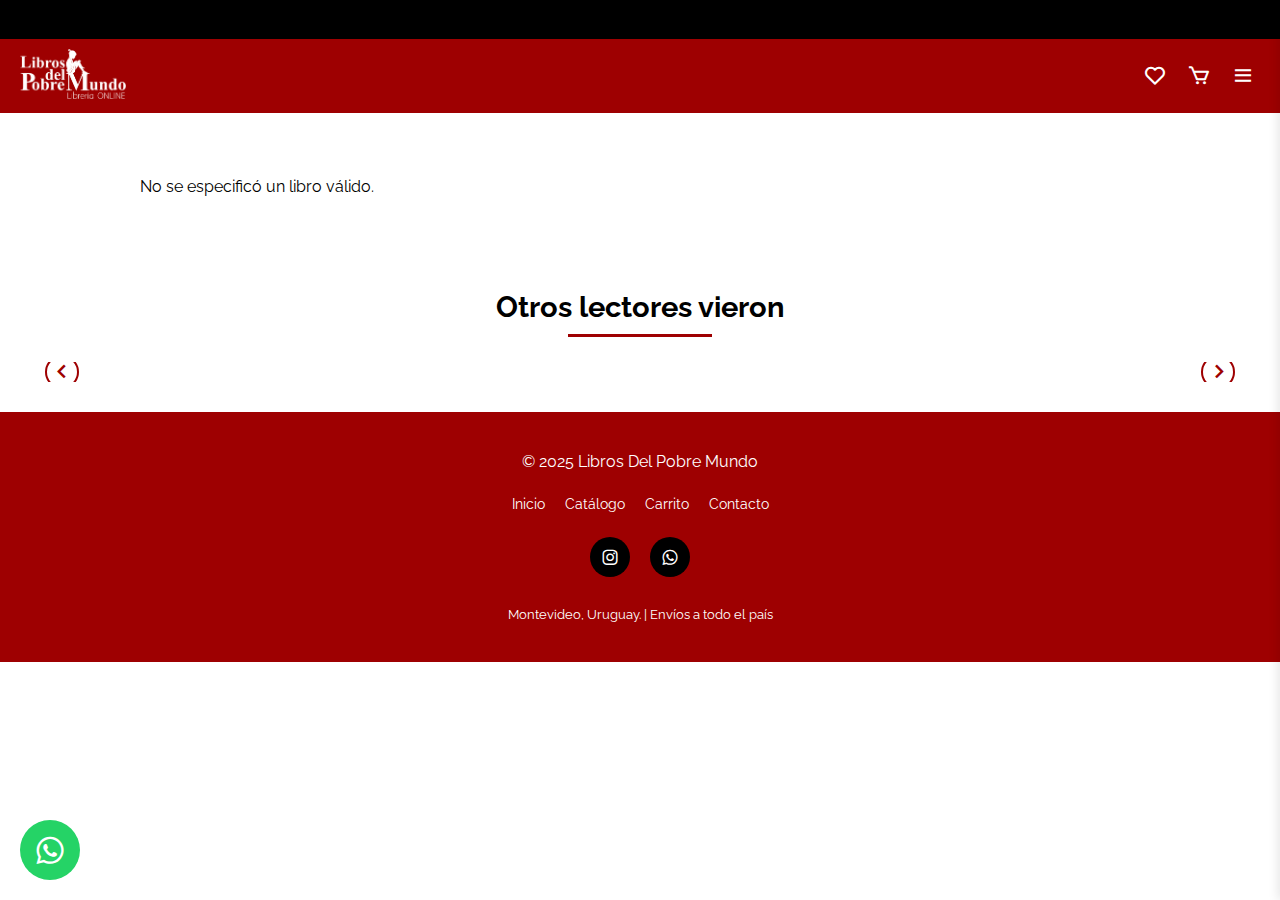
<file: libro-detalle.html>
<!DOCTYPE html>
<html lang="es">

<head>

    <meta charset="UTF-8">
    <meta name="viewport" content="width=device-width, initial-scale=1.0">
    <title>Libros Del Pobre Mundo | Detalles Del Libro</title>
    <link rel="stylesheet" href="public/css/styles.css?v=99">
    <link rel="shortcut icon" href="public/img/marca/icono.png">
    <link href='https://unpkg.com/boxicons@2.1.4/css/boxicons.min.css' rel='stylesheet'>
    <!-- Google tag (gtag.js) -->
    <script async src="https://www.googletagmanager.com/gtag/js?id=G-DF5MEPLKRP"></script>
    <script>
        window.dataLayer = window.dataLayer || [];
        function gtag() { dataLayer.push(arguments); }
        gtag('js', new Date());

        gtag('config', 'G-DF5MEPLKRP');
    </script>
    
</head>

<body>

    <div class="barra-informativa">
        <div class="contenedor-frases">
            <span class="frase">
                Más de 20.000 títulos en nuestro catálogo |
                Aceptamos transferencia bancaria, mercado pago, tarjeta de débito, crédito y efectivo |
                Compras con envío gratis mayor a $1500 en Montevideo |
                Compras con envío gratis mayor a $2000 al interior del país.
            </span>
        </div>
    </div>

    <header class="encabezado-principal">

        <div class="contenedor-logo">
            <a href="index.html"><img src="public/img/marca/blanco.png" alt="Logotipo" class="imagen-logotipo"></a>
        </div>

        <div class="iconos-acciones">
            <div id="contenedorPerfil"></div>
            <i class='bx bx-cart icono-carrito'></i>
            <i class='bx bx-menu icono-menu' id="botonMenu"></i>
        </div>

    </header>

    <div class="menu-completo" id="menuCompleto">
        <i class='bx bx-x icono-cerrar' id="botonCerrar"></i>
        <nav class="contenido-menu">
            <a href="index.html">🏠 Inicio</a>
            <a href="catalogo.html">📚 Catálogo</a>
            <a href="acceso-clientes.html">👋 Iniciar Sesión</a>
            <a href="login-clientes.html">👤 Registrarse</a>
        </nav>
    </div>

    <main>

        <div class="favoritos-lateral" id="favoritosLateral">
            <div class="encabezado-favoritos">
                <h2 class="titulo-favoritos">Tus Favoritos</h2>
                <i class='bx bx-x cerrar-favoritos' id="cerrarFavoritos"></i>
            </div>
            <div class="contenido-favoritos" id="contenidoFavoritos"></div>
        </div>

        <div class="carrito-lateral" id="carritoLateral">
            <div class="encabezado-carrito">
                <h2 class="titulo-carrito">Tu Carrito</h2>
                <i class='bx bx-x cerrar-carrito' id="cerrarCarrito"></i>
            </div>

            <div class="contenido-carrito" id="contenidoCarrito"></div>

            <div class="zona-total-y-boton">
                <div class="total-carrito">
                    <span>Total:</span>
                    <strong id="totalCarrito">UYU 0</strong>
                </div>
                <button class="boton-comprar-ahora" id="botonComprarAhora">
                    <i class='bx bx-credit-card'></i> Comprar ahora
                </button>
            </div>
        </div>
        <div class="fondo-oscuro" id="fondoOscuro"></div>

        <div class="panel-usuario" id="panelUsuario">
            <div class="contenido-panel-usuario">
                <div class="encabezado-panel-usuario">
                    <h3 id="tituloPanelUsuario">Mis miserias (0) 📚</h3>
                    <i class='bx bx-x' id="cerrarPanelUsuario"></i>
                </div>
                <div class="info-usuario-panel">
                    <p id="emailUsuarioPanel"></p>
                    <p id="fechaRegistroPanel"></p>
                </div>
                <div class="opciones-usuario">
                    <button id="cerrarSesionBtn" class="boton-cerrar-sesion">Cerrar sesión</button>
                </div>
            </div>
        </div>

        <a href="https://wa.me/59894090711" class="burbuja-whatsapp" target="_blank" aria-label="Chatear por WhatsApp">
            <i class='bx bxl-whatsapp'></i>
        </a>

        <section class="zona-detalle-libro">
            <div class="contenedor-detalle-libro" id="contenedorLibroDetalle">
                <p class="mensaje-cargando">Cargando información del libro...</p>
            </div>
        </section>


        <section class="seccion-libros-relacionados">
            <div class="contenedor-libros-relacionados">
                <h2 class="titulo-libros-relacionados">Otros lectores vieron</h2>

                <div class="carrusel-relacionados">
                    <button class="flecha-relacionados izquierda" id="flecha-izquierda-relacionados">
                        <i class='bx bx-chevron-left'></i>
                    </button>

                    <div class="libros-relacionados" id="carrusel-relacionados"></div>

                    <button class="flecha-relacionados derecha" id="flecha-derecha-relacionados">
                        <i class='bx bx-chevron-right'></i>
                    </button>
                </div>
            </div>
        </section>

    </main>

    <footer class="pie-pagina">

        <div class="contenedor-footer">

            <div class="seccion-derechos">
                <p class="texto-derechos">© 2025 Libros Del Pobre Mundo</p>
            </div>

            <div class="seccion-enlaces">
                <a href="index.html" class="enlace-footer">Inicio</a>
                <a href="catalogo.html" class="enlace-footer">Catálogo</a>
                <a href="carrito.html" class="enlace-footer">Carrito</a>
                <a href="contacto.html" class="enlace-footer">Contacto</a>
            </div>

            <div class="seccion-redes">
                <a href="https://www.instagram.com/libros_pobremundo/" target="_blank" class="icono-red">
                    <i class='bx bxl-instagram'></i>
                </a>
                <a href="https://wa.me/59894090711" target="_blank" class="icono-red">
                    <i class='bx bxl-whatsapp'></i>
                </a>
            </div>

            <div class="seccion-info">
                <p class="texto-info">Montevideo, Uruguay. | Envíos a todo el país</p>
            </div>

        </div>

    </footer>

    <script>

        let stockActual = 1;

        document.addEventListener("DOMContentLoaded", () => {
            const contenedor = document.getElementById("contenedorLibroDetalle");
            const params = new URLSearchParams(window.location.search);
            id = params.get("id");

            if (!id) {
                contenedor.innerHTML = "<p class='mensaje-error'>No se especificó un libro válido.</p>";
                return;
            }

            fetch(`api/web/libro.php?id=${id}`)
                .then(res => res.json())
                .then(libro => {

                    if (!libro) {
                        contenedor.innerHTML = "<p class='mensaje-error'>Libro no encontrado.</p>";
                        return;
                    }

                    stockActual = libro.stock ?? 0;
                    if (!libro) {
                        contenedor.innerHTML = "<p class='mensaje-error'>Libro no encontrado.</p>";
                        return;
                    }

                    const precioOriginal = parseFloat(libro.precio.replace(/[^\d.]/g, ""));
                    let descuento = 0.05; // valor por defecto para todos

                    // ✅ Descuento especial solo para id 1215
                    if (id === "1215") {
                        descuento = 0.05;
                    }

                    let precioFinal = Math.round(precioOriginal * (1 - descuento));
                    const puntosPobreMundo = Math.floor(precioFinal / 100) * 3;
                    if ([""].includes(id)) {
                        precioFinal = Math.max(precioFinal - 1, 0);
                    }
                    let rutaImagen = libro.imagen.trim();


                    if (rutaImagen.startsWith("http")) {
                        // Es una URL externa
                    } else {
                        const nombreArchivo = rutaImagen.split('/').pop().replace(/%20/g, ' ');
                        rutaImagen = `public/img/portadas/${nombreArchivo}`;
                    }
                    contenedor.innerHTML = `
        <div class="tarjeta-libro-detalle">
          <img src="${rutaImagen}" alt="Portada del libro" class="imagen-libro-detalle">
          <div class="info-libro-detalle">
            <h1 class="titulo-libro-detalle">${libro.titulo}</h1>
            <p class="dato-libro"><strong>Autor:</strong> ${libro.autor}</p>
            <p class="dato-libro"><strong>Editorial:</strong> ${libro.editorial}</p>
            <p class="dato-libro"><strong>ISBN:</strong> ${libro.isbn}</p>
            <p class="dato-libro"><strong>Páginas:</strong> ${libro.numPaginas}</p>
                        <p class="miserias-detalle">Este libro genera ${puntosPobreMundo} miserias</p>
            <div class="precio-libro-detalle">
  <span class="precio-original-libro">UYU ${precioOriginal}</span>
  <span class="precio-descuento-libro">UYU ${precioFinal}</span>
</div>
                        <div class="cantidad-libro">
                            <label for="cantidad">Cantidad:</label>
                            <div class="control-cantidad">
                                <button id="menosCantidad">&minus;</button>
                                <span id="valorCantidad">1</span>
                                <button id="masCantidad">+</button>
                            </div>
                        </div>
<div class="acciones-libro-detalle">
  ${libro.stock > 0
                            ? (
                                libro.consultarPorWhatsApp
                                    ? `<a href="https://wa.me/${libro.numeroWhatsApp}?text=Hola,%20quiero%20consultar%20por%20el%20libro%20${encodeURIComponent(libro.titulo)}" 
              target="_blank" class="boton-consultar">
              <i class='bx bxl-whatsapp'></i> Consultar
           </a>`
                                    : `<button class="boton-anadir-detalle"><i class='bx bx-cart-alt'></i> Añadir al carrito</button>`
                            ) +
                            `<button class="boton-favorito-detalle"><i class='bx bx-heart'></i> Añadir a favoritos</button>`
                            : `
                                      <a href="https://wa.me/59894090711?text=Hola,%20quiero%20consultar%20por%20el%20libro%20${encodeURIComponent(libro.titulo)}"
                                          target="_blank" class="boton-consultar">
                                          <i class='bx bxl-whatsapp'></i> Consultar
                                      </a>
                                      <button class="boton-favorito-detalle"><i class='bx bx-heart'></i> Añadir a favoritos</button>`
                        }
</div>
            <div class="envios-libro">
              <p><strong>Envíos:</strong></p>
              <ul>
                <li>📦 Montevideo (24 horas): <strong>UYU $150 (Envío gratuito a partir de $1500)</strong></li>
                <li>🚛 Interior del país (DAC): <strong>Retiro en agencia: UYU $240 - Envio a domicilio: UYU $280 (Envío gratuito a partir de $2000)</strong></li>
              </ul>
            </div>

            <div class="pagos-libro">
  <p><strong>Pagos:</strong></p>
  <ul>
    <li>💳 Aceptamos tarjetas de crédito y débito. (Hasta 12 cuotas sin interés)</li>
    <li>📱 Pagos con Mercado Pago.</li>
    <li>💵 Transferencias bancarias y efectivo</li>
  </ul>
</div>

          </div>
        </div>
        <p class="descripcion-libro-detalle">${libro.descripcion}</p>`;

                    let cantidad = 1;
                    const valorCantidad = document.getElementById("valorCantidad");
                    document.getElementById("menosCantidad").addEventListener("click", () => {
                        if (cantidad > 1) {
                            cantidad--;
                            valorCantidad.textContent = cantidad;
                        }
                    });
                    document.getElementById("masCantidad").addEventListener("click", () => {
                        if (cantidad < stockActual) {
                            cantidad++;
                            valorCantidad.textContent = cantidad;
                        } else {
                            alert("Has alcanzado el máximo disponible en stock.");
                        }
                    });
                })
                .catch(() => {
                    contenedor.innerHTML = "<p class='mensaje-error'>No se pudo cargar la información del libro.</p>";
                });
        });

        let carrito = JSON.parse(localStorage.getItem('carrito')) || [];
        let favoritos = JSON.parse(localStorage.getItem('favoritos')) || [];
        let stockCache = [];

        fetch('api/web/libros.php')
            .then(r => r.json())
            .then(data => stockCache = data)
            .catch(() => { });

        function obtenerStockPorTitulo(titulo) {
            const stockCompleto = stockCache.find(l => l.titulo === titulo)?.stock;
            return Number(stockCompleto ?? 1);
        }
        actualizarContadorCarrito();
        actualizarCarrito();

        function actualizarContadorCarrito() {
            const total = carrito.reduce((acc, item) => acc + item.cantidad, 0);
            const icono = document.querySelector('.icono-carrito');
            if (icono) icono.setAttribute('data-contador', total);
        }

        function actualizarCarrito() {
            const contenedor = document.getElementById('contenidoCarrito');
            if (!contenedor) return;
            contenedor.innerHTML = '';
            let total = 0;
            carrito.forEach((item, i) => {
                total += item.precio * item.cantidad;
                const div = document.createElement('div');
                div.classList.add('item-carrito');
                div.innerHTML = `
      <img src="${item.imagen}" alt="${item.titulo}">
      <div class="item-detalles">
        <h4>${item.titulo}</h4>
        <p>${item.autor}</p>
        <div class="controles-cantidad">
          <button onclick="cambiarCantidad(${i}, -1)">-</button>
          <span>${item.cantidad}</span>
          <button onclick="cambiarCantidad(${i}, 1)">+</button>
        </div>
      </div>
      <div class="item-acciones">
        <strong>UYU ${item.precio * item.cantidad}</strong>
        <i class='bx bx-trash boton-eliminar' onclick="eliminarItem(${i})"></i>
      </div>`;
                contenedor.appendChild(div);
            });
            document.getElementById('totalCarrito').textContent = `UYU ${total}`;
            localStorage.setItem('carrito', JSON.stringify(carrito));
        }

        function cambiarCantidad(i, cambio) {
            const stockDisponible = Number(carrito[i].stock ?? obtenerStockPorTitulo(carrito[i].titulo) ?? 1);

            if (cambio > 0 && carrito[i].cantidad >= stockDisponible) {
                alert("Has alcanzado el máximo disponible en stock.");
                return;
            }

            carrito[i].cantidad += cambio;

            if (carrito[i].cantidad <= 0) {
                carrito.splice(i, 1);
            }

            actualizarContadorCarrito();
            actualizarCarrito();
        }

        function eliminarItem(i) {
            carrito.splice(i, 1);
            actualizarContadorCarrito();
            actualizarCarrito();
        }

        document.addEventListener("click", e => {
            const botonCarrito = e.target.closest('.boton-anadir-detalle');
            if (botonCarrito) {
                const titulo = document.querySelector('.titulo-libro-detalle')?.textContent;
                const autor = document.querySelector('.dato-libro:nth-child(2)')?.textContent.replace('Autor:', '').trim();
                const imagen = document.querySelector('.imagen-libro-detalle')?.src;
                const precio = parseInt(document.querySelector('.precio-descuento-libro')?.textContent.replace(/[^\d]/g, ''));
                const cantidad = parseInt(document.getElementById('valorCantidad')?.textContent || '1');

                if (!titulo || !autor || !imagen || !precio || !cantidad) return;

                const precioFinal = parseInt(document.querySelector('.precio-descuento-libro')?.textContent.replace(/[^\d]/g, ''));

                const existente = carrito.find(item => item.titulo === titulo);
                if (existente) {
                    if (id && !existente.id) existente.id = id;
                    existente.stock = stockActual;
                    if (existente.cantidad + cantidad <= stockActual) {
                        existente.cantidad += cantidad;
                    } else {
                        alert("No hay suficiente stock para añadir esa cantidad.");
                        return;
                    }
                } else {
                    if (cantidad <= stockActual) {
                        carrito.push({ id, titulo, autor, precio: precioFinal, imagen, cantidad, stock: stockActual });
                    } else {
                        alert("No hay suficiente stock disponible.");
                        return;
                    }
                }

                actualizarContadorCarrito();
                actualizarCarrito();
            }

            const botonFavorito = e.target.closest('.boton-favorito-detalle');
            if (botonFavorito) {
                const idLibro = new URLSearchParams(window.location.search).get('id');
                if (!idLibro) return;
                const index = favoritos.indexOf(idLibro);
                if (index > -1) {
                    favoritos.splice(index, 1);
                    botonFavorito.classList.remove('activo');
                } else {
                    favoritos.push(idLibro);
                    botonFavorito.classList.add('activo');
                }
                localStorage.setItem('favoritos', JSON.stringify(favoritos));
            }

            const botonAñadirCarrusel = e.target.closest('.boton-anadir');
            if (botonAñadirCarrusel) {
                const tarjeta = botonAñadirCarrusel.closest('.tarjeta-libro');
                const titulo = tarjeta.querySelector('.titulo-libro')?.textContent;
                const autor = tarjeta.querySelector('.autor-libro')?.textContent;
                const imagen = tarjeta.querySelector('.imagen-libro')?.src;
                const precio = parseInt(tarjeta.querySelector('.precio-descuento')?.textContent.replace(/[^\d]/g, ''));

                if (!titulo || !autor || !imagen || !precio) return;

                const stock = Number(botonAñadirCarrusel.dataset.stock || obtenerStockPorTitulo(titulo) || 1);
                const idLibro = botonAñadirCarrusel.dataset.id;
                const existente = carrito.find(item => item.titulo === titulo);
                if (existente) {
                    if (idLibro && !existente.id) existente.id = idLibro;
                    existente.stock = stock;
                    if (existente.cantidad < stock) {
                        existente.cantidad += 1;
                    } else {
                        alert("No hay más stock disponible para este libro.");
                        return;
                    }
                } else {
                    carrito.push({ id: idLibro, titulo, autor, precio, imagen, cantidad: 1, stock });
                }

                actualizarContadorCarrito();
                actualizarCarrito();
            }

            const botonFavoritoCarrusel = e.target.closest('.boton-favorito');
            if (botonFavoritoCarrusel) {
                const idLibro = botonFavoritoCarrusel.dataset.id;
                if (!idLibro) return;
                const index = favoritos.indexOf(idLibro);

                if (index > -1) {
                    favoritos.splice(index, 1);
                    botonFavoritoCarrusel.classList.remove('activo');
                } else {
                    favoritos.push(idLibro);
                    botonFavoritoCarrusel.classList.add('activo');
                }

                localStorage.setItem('favoritos', JSON.stringify(favoritos));
            }
        });

        document.getElementById('botonMenu')?.addEventListener('click', () => {
            document.getElementById('menuCompleto')?.classList.add('activo');
        });

        document.getElementById('botonCerrar')?.addEventListener('click', () => {
            document.getElementById('menuCompleto')?.classList.remove('activo');
        });

        document.querySelector('.icono-carrito')?.addEventListener('click', () => {
            document.getElementById('carritoLateral')?.classList.add('activo');
            document.getElementById('fondoOscuro')?.classList.add('activo');
        });

        document.getElementById('cerrarCarrito')?.addEventListener('click', () => {
            document.getElementById('carritoLateral')?.classList.remove('activo');
            document.getElementById('fondoOscuro')?.classList.remove('activo');
        });

        document.getElementById('abrirFavoritos')?.addEventListener('click', () => {
            mostrarFavoritos();
            document.getElementById('favoritosLateral')?.classList.add('activo');
            document.getElementById('fondoOscuro')?.classList.add('activo');
        });

        document.getElementById('cerrarFavoritos')?.addEventListener('click', () => {
            document.getElementById('favoritosLateral')?.classList.remove('activo');
            document.getElementById('fondoOscuro')?.classList.remove('activo');
        });

        function mostrarFavoritos() {
            const contenedor = document.getElementById('contenidoFavoritos');
            contenedor.innerHTML = '';
            fetch(`api/web/libro.php?id=${id}`)
                .then(res => res.json())
                .then(libros => {
                    favoritos.forEach(id => {
                        const libro = libros.find(l => String(l.id) === id);
                        if (!libro) {
                            contenedor.innerHTML = "<p class='mensaje-error'>Libro no encontrado.</p>";
                            return;
                        }
                        if (libro) {
                            let rutaImagen = libro.imagen.trim();

                            if (!rutaImagen.startsWith("http")) {
                                rutaImagen = rutaImagen
                                    .replace(/^\.?\/?public\//, 'public/')  // Asegura que arranque desde "public/"
                                    .replace(/img\//, '')                  // Elimina el "/img/" del medio
                                    .replace(/%20/g, ' ')                  // Corrige espacios codificados
                                    .trim();
                            }
                            const item = document.createElement('div');
                            item.classList.add('item-favorito');
                            item.innerHTML = `
            <a href="libro-detalle.html?id=${libro.id}" class="enlace-favorito">
              <img src="${rutaImagen}" alt="${libro.titulo}" onerror="this.onerror=null;this.src='https://via.placeholder.com/270x360?text=Sin+imagen'">
              <div class="info-favorito">
                <h4>${libro.titulo}</h4>
                <p>${libro.autor}</p>
              </div>
            </a>
            <button class="eliminar-favorito" data-id="${libro.id}" title="Eliminar de favoritos">
              <i class='bx bx-trash'></i>
            </button>`;
                            contenedor.appendChild(item);
                        }
                    });
                    if (favoritos.length === 0) contenedor.innerHTML = '<p>No tienes libros en favoritos.</p>';

                    document.querySelectorAll('.eliminar-favorito').forEach(boton => {
                        boton.addEventListener('click', e => {
                            const idEliminar = e.currentTarget.dataset.id;
                            favoritos = favoritos.filter(id => id !== idEliminar);
                            localStorage.setItem('favoritos', JSON.stringify(favoritos));
                            mostrarFavoritos();
                        });
                    });
                });
        }

        function cargarLibrosRelacionados() {
            fetch(`api/web/catalogo.php?page=1`)
                .then(res => res.json())
                .then(libros => {
                    const contenedor = document.getElementById('carrusel-relacionados');
                    const seleccionados = libros.sort(() => 0.5 - Math.random()).slice(0, 10);

                    seleccionados.forEach(libro => {

                        let rutaImagen = libro.imagen;

                        if (rutaImagen.startsWith("http")) {
                        } else {
                            rutaImagen = rutaImagen
                                .replace(/^\.?\/?public\//, '')
                                .replace(/%20/g, ' ');

                            rutaImagen = `public/${rutaImagen}`;
                        }

                        const precioOriginal = parseFloat(libro.precio.replace(/[^\d.]/g, ""));
                        let descuento = 0.05;
                        if ([].includes(libro.id)) {
                        }
                        let precioFinal = Math.round(precioOriginal * (1 - descuento));
                        if ([].includes(libro.id)) {
                            precioFinal = Math.max(precioFinal - 1, 0);
                        }

                        const tarjeta = document.createElement('div');
                        tarjeta.classList.add('tarjeta-libro');
                        tarjeta.innerHTML = `
          <span class="etiqueta-descuento">-${Math.round(descuento * 100)}%</span>
          <button class="boton-favorito" data-id="${libro.id}">
            <i class='bx bx-heart'></i>
          </button>
          <a href="libro-detalle.html?id=${libro.id}">
            <img src="${rutaImagen}" alt="Portada de ${libro.titulo}" class="imagen-libro" onerror="this.src='public/img/portadas/default.jpg'">
          </a>
          <div class="info-libro">
            <h3 class="titulo-libro" title="${libro.titulo}">${libro.titulo}</h3>
            <p class="autor-libro" title="${libro.autor}">${libro.autor}</p>
          </div>
          <p class="precio-libro">
            <span class="precio-original">UYU ${precioOriginal}</span>
            <span class="precio-descuento">UYU ${precioFinal}</span>
          </p>
          <div class="botones-libro">
            <a href="libro-detalle.html?id=${libro.id}" class="boton-ver">Ver más</a>
                        ${Number(libro.stock) > 0
                                ? `<button class="boton-anadir" data-stock="${libro.stock}" data-id="${libro.id}"><i class='bx bx-cart-alt'></i> Añadir</button>`
                                : `<a href="https://wa.me/59894090711?text=Hola,%20quiero%20consultar%20por%20el%20libro%20${encodeURIComponent(libro.titulo)}"
                target="_blank"
                class="boton-consultar">
                <i class='bx bxl-whatsapp'></i> Consultar
             </a>`
                            }
          </div>
        `;
                        contenedor.appendChild(tarjeta);
                    });
                });
        }

        cargarLibrosRelacionados();

        document.getElementById("flecha-izquierda-relacionados").addEventListener("click", () => {
            document.getElementById("carrusel-relacionados").scrollBy({ left: -300, behavior: "smooth" });
        });
        document.getElementById("flecha-derecha-relacionados").addEventListener("click", () => {
            document.getElementById("carrusel-relacionados").scrollBy({ left: 300, behavior: "smooth" });
        });

        document.getElementById('botonComprarAhora')?.addEventListener('click', () => {
            if (carrito.length === 0) {
                alert("Tu carrito está vacío.");
                return;
            }

            localStorage.setItem('carrito', JSON.stringify(carrito));

            window.location.href = "finalizar-compra.html";
        });

        // Funcionalidad de usuario registrado
        function inicializarPerfil() {
            const usuarioRegistrado = JSON.parse(localStorage.getItem('usuarioRegistrado'));
            const contenedorPerfil = document.getElementById('contenedorPerfil');

            if (usuarioRegistrado) {
                // Mostrar círculo con inicial
                const inicial = usuarioRegistrado.inicial;
                contenedorPerfil.innerHTML = `
                    <div class="circulo-perfil" id="abrirPerfil" title="${usuarioRegistrado.usuario}">
                        <span class="inicial-usuario">${inicial}</span>
                    </div>
                `;

                // Event listener para abrir panel
                document.getElementById('abrirPerfil').addEventListener('click', () => {
                    abrirPanelUsuario(usuarioRegistrado);
                });
            } else {
                // Mostrar corazón para favoritos
                contenedorPerfil.innerHTML = `
                    <i class='bx bx-heart icono-favoritos' id="abrirFavoritos"></i>
                `;
                document.getElementById('abrirFavoritos').addEventListener('click', () => {
                    document.getElementById('favoritosLateral').classList.add('activo');
                    document.getElementById('fondoOscuro').classList.add('activo');
                });
            }
        }

        async function abrirPanelUsuario(usuario) {
            const panelUsuario = document.getElementById('panelUsuario');
            const fecha = new Date(usuario.fechaRegistro);
            const fechaFormato = fecha.toLocaleDateString('es-ES', { year: 'numeric', month: 'long', day: 'numeric' });
            const tituloPanel = document.getElementById('tituloPanelUsuario');

            document.getElementById('emailUsuarioPanel').textContent = `Email: ${usuario.usuario}`;
            document.getElementById('fechaRegistroPanel').textContent = `Registrado el: ${fechaFormato}`;
            if (tituloPanel) {
                tituloPanel.textContent = 'Mis miserias (0) 📚';
            }

            panelUsuario.classList.add('activo');
            document.getElementById('fondoOscuro').classList.add('activo');

            try {
                const response = await fetch('api/clientes/get-puntos.php', {
                    method: 'POST',
                    headers: {
                        'Content-Type': 'application/x-www-form-urlencoded',
                    },
                    body: 'usuario=' + encodeURIComponent(usuario.usuario)
                });
                const data = await response.json();
                if (data && data.success && tituloPanel) {
                    const puntos = Number(data.puntos) || 0;
                    tituloPanel.textContent = `Mis miserias (${puntos}) 📚`;
                }
            } catch (error) {
                // Sin acción: mantener valor por defecto
            }
        }

        function cerrarPanelUsuario() {
            document.getElementById('panelUsuario').classList.remove('activo');
            document.getElementById('fondoOscuro').classList.remove('activo');
        }

        // Event listeners para cerrar panel
        document.getElementById('cerrarPanelUsuario').addEventListener('click', cerrarPanelUsuario);
        document.getElementById('cerrarSesionBtn').addEventListener('click', () => {
            localStorage.removeItem('usuarioRegistrado');
            cerrarPanelUsuario();
            location.reload();
        });

        // Cerrar panel al clickear el fondo oscuro
        document.getElementById('fondoOscuro').addEventListener('click', () => {
            const panelUsuario = document.getElementById('panelUsuario');
            if (panelUsuario.classList.contains('activo')) {
                cerrarPanelUsuario();
            } else {
                document.getElementById('carritoLateral').classList.remove('activo');
                document.getElementById('favoritosLateral').classList.remove('activo');
                document.getElementById('fondoOscuro').classList.remove('activo');
            }
        });

        inicializarPerfil();
    </script>


</body>

</html>
</file>
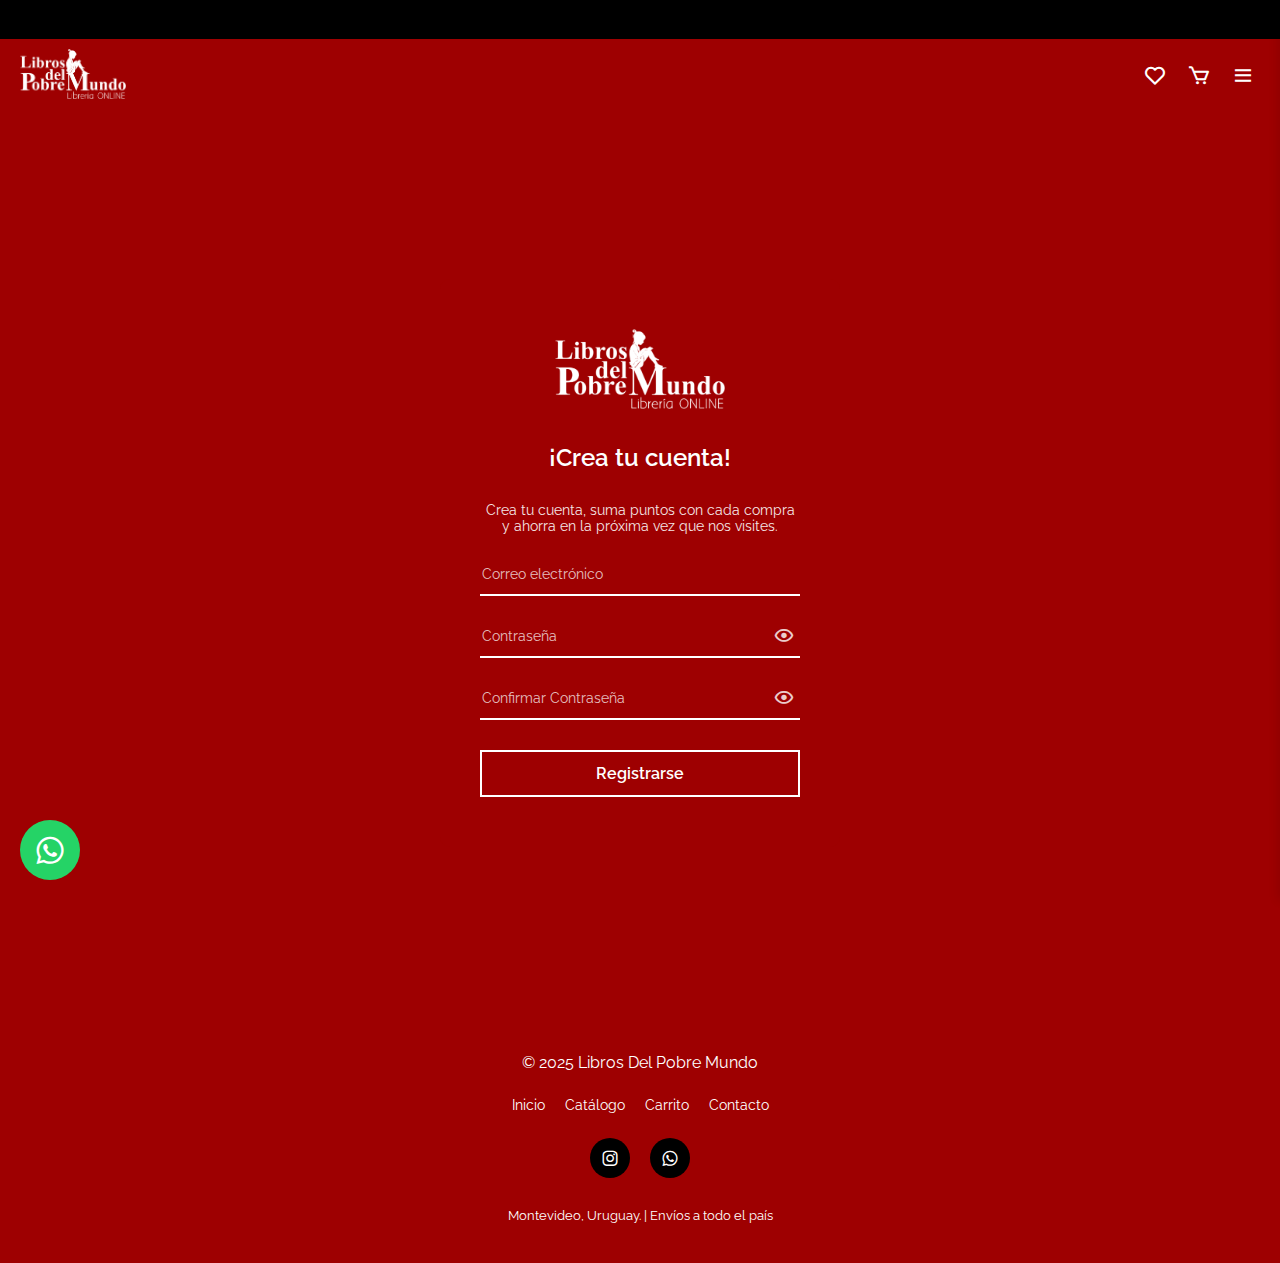
<file: login-clientes.html>
<!DOCTYPE html>
<html lang="es">

<head>

    <meta charset="UTF-8">
    <meta name="viewport" content="width=device-width, initial-scale=1.0">
    <title>Libros Del Pobre Mundo | Registrarse</title>
    <link rel="stylesheet" href="public/css/styles.css?v=99">
    <link rel="shortcut icon" href="public/img/marca/icono.png">
    <link href='https://unpkg.com/boxicons@2.1.4/css/boxicons.min.css' rel='stylesheet'>

</head>

<body>

    <div class="barra-informativa">
        <div class="contenedor-frases">
            <span class="frase">
                Más de 20.000 títulos en nuestro catálogo |
                Aceptamos transferencia bancaria, mercado pago, tarjeta de débito, crédito y efectivo |
                Compras con envío gratis mayor a $1500 en Montevideo |
                Compras con envío gratis mayor a $2000 al interior del país.
            </span>
        </div>
    </div>

    <header class="encabezado-principal">

        <div class="contenedor-logo">
            <a href="index.html"><img src="public/img/marca/blanco.png" alt="Logotipo" class="imagen-logotipo"></a>
        </div>

        <div class="iconos-acciones">
            <div id="contenedorPerfil"></div>
            <i class='bx bx-cart icono-carrito'></i>
            <i class='bx bx-menu icono-menu' id="botonMenu"></i>
        </div>

    </header>

    <div class="menu-completo" id="menuCompleto">
        <i class='bx bx-x icono-cerrar' id="botonCerrar"></i>
        <nav class="contenido-menu">
            <a href="index.html">🏠 Inicio</a>
            <a href="catalogo.html">📚 Catálogo</a>
            <a href="login-clientes.html">👤 Registrarse</a>
        </nav>
    </div>

    <main>

        <div class="login-clientes-container">
            <div class="login-clientes-box">
                <div class="login-clientes-logo">
                    <img src="public/img/marca/blanco.png" alt="Pobre Mundo">
                </div>

                <form id="registro-form" class="login-clientes-form">
                    <h2>¡Crea tu cuenta!</h2>
                    <p style="color: var(--blanco); text-align: center; font-size: 14px; margin-bottom: 20px; opacity: 0.9;">Crea tu cuenta, suma puntos con cada compra y ahorra en la próxima vez que nos visites.</p>

                    <div class="login-clientes-form-group">
                        <input type="text" id="usuario" name="usuario" placeholder="Correo electrónico" required minlength="3">
                    </div>

                    <div class="login-clientes-form-group login-clientes-password-group">
                        <input type="password" id="password" name="password" placeholder="Contraseña" required
                            minlength="6">
                        <i class='bx bx-show login-clientes-toggle-password' data-target="password"></i>
                    </div>

                    <div class="login-clientes-form-group login-clientes-password-group">
                        <input type="password" id="password-confirm" name="password-confirm"
                            placeholder="Confirmar Contraseña" required minlength="6">
                        <i class='bx bx-show login-clientes-toggle-password' data-target="password-confirm"></i>
                    </div>

                    <div id="registro-mensaje" class="login-clientes-error" style="display: none;"></div>

                    <button type="submit" class="login-clientes-button">Registrarse</button>
                </form>
            </div>
        </div>

        <div id="login-loader" class="login-clientes-loader" aria-hidden="true">
            <span class="login-clientes-loader-text">Registrando...</span>
        </div>

        <div id="pantalla-registro-exitoso" class="pantalla-registro-exitoso" style="display: none;">
            <div class="contenido-registro-exitoso">
                <i class='bx bx-check-circle icono-exito-registro'></i>
                <h2>¡Muchas gracias por tu registro!</h2>
                <p>Ahora podrás sumar puntos en tus compras</p>
                <button id="boton-ir-inicio" class="boton-ir-inicio">Ir a inicio</button>
            </div>
        </div>

        <div class="favoritos-lateral" id="favoritosLateral">
            <div class="encabezado-favoritos">
                <h2 class="titulo-favoritos">Tus Favoritos</h2>
                <i class='bx bx-x cerrar-favoritos' id="cerrarFavoritos"></i>
            </div>
            <div class="contenido-favoritos" id="contenidoFavoritos"></div>
        </div>

        <div class="carrito-lateral" id="carritoLateral">
            <div class="encabezado-carrito">
                <h2 class="titulo-carrito">Tu Carrito</h2>
                <i class='bx bx-x cerrar-carrito' id="cerrarCarrito"></i>
            </div>

            <div class="contenido-carrito" id="contenidoCarrito"></div>

            <div class="zona-total-y-boton">
                <div class="total-carrito">
                    <span>Total:</span>
                    <strong id="totalCarrito">UYU 0</strong>
                </div>
                <button class="boton-comprar-ahora" id="botonComprarAhora">
                    <i class='bx bx-credit-card'></i> Comprar ahora
                </button>
            </div>
        </div>
        <div class="fondo-oscuro" id="fondoOscuro"></div>

        <div class="panel-usuario" id="panelUsuario">
            <div class="contenido-panel-usuario">
                <div class="encabezado-panel-usuario">
                    <h3>Mis miserables 📚</h3>
                    <i class='bx bx-x' id="cerrarPanelUsuario"></i>
                </div>
                <div class="info-usuario-panel">
                    <p id="emailUsuarioPanel"></p>
                    <p id="fechaRegistroPanel"></p>
                </div>
                <div class="opciones-usuario">
                    <button id="cerrarSesionBtn" class="boton-cerrar-sesion">Cerrar sesión</button>
                </div>
            </div>
        </div>

        <a href="https://wa.me/59894090711" class="burbuja-whatsapp" target="_blank" aria-label="Chatear por WhatsApp">
            <i class='bx bxl-whatsapp'></i>
        </a>

    </main>

    <footer class="pie-pagina">

        <div class="contenedor-footer">

            <div class="seccion-derechos">
                <p class="texto-derechos">© 2025 Libros Del Pobre Mundo</p>
            </div>

            <div class="seccion-enlaces">
                <a href="index.html" class="enlace-footer">Inicio</a>
                <a href="catalogo.html" class="enlace-footer">Catálogo</a>
                <a href="carrito.html" class="enlace-footer">Carrito</a>
                <a href="contacto.html" class="enlace-footer">Contacto</a>
            </div>

            <div class="seccion-redes">
                <a href="https://www.instagram.com/libros_pobremundo/" target="_blank" class="icono-red">
                    <i class='bx bxl-instagram'></i>
                </a>
                <a href="https://wa.me/59894090711" target="_blank" class="icono-red">
                    <i class='bx bxl-whatsapp'></i>
                </a>
            </div>

            <div class="seccion-info">
                <p class="texto-info">Montevideo, Uruguay. | Envíos a todo el país</p>
            </div>

        </div>

    </footer>

    <script>
        // Funcionalidad del menú
        const botonMenu = document.getElementById('botonMenu');
        const menuCompleto = document.getElementById('menuCompleto');
        const botonCerrar = document.getElementById('botonCerrar');

        botonMenu.addEventListener('click', () => {
            menuCompleto.classList.add('activo');
        });

        botonCerrar.addEventListener('click', () => {
            menuCompleto.classList.remove('activo');
        });

        // Carrito
        let carrito = JSON.parse(localStorage.getItem("carrito")) || [];

        function actualizarContadorCarrito() {
            const total = carrito.reduce((a, i) => a + i.cantidad, 0);
            document.querySelector(".icono-carrito")?.setAttribute("data-contador", total);
        }

        function actualizarCarrito() {
            const contenedor = document.getElementById("contenidoCarrito");
            if (!contenedor) return;

            contenedor.innerHTML = "";
            let total = 0;

            carrito.forEach((item, i) => {
                total += item.precio * item.cantidad;

                contenedor.innerHTML += `
                <div class="item-carrito">
                    <img src="${item.imagen}">
                    <div class="item-detalles">
                        <h4>${item.titulo}</h4>
                        <p>${item.autor}</p>
                        <div class="controles-cantidad">
                            <button onclick="cambiarCantidad(${i},-1)">-</button>
                            <span>${item.cantidad}</span>
                            <button onclick="cambiarCantidad(${i},1)">+</button>
                        </div>
                    </div>
                    <div>
                        <strong>UYU ${item.precio * item.cantidad}</strong>
                        <i class='bx bx-trash' onclick="eliminarItem(${i})"></i>
                    </div>
                </div>
                `;
            });

            document.getElementById("totalCarrito").textContent = `UYU ${total}`;
            localStorage.setItem("carrito", JSON.stringify(carrito));
        }

        function cambiarCantidad(i, c) {
            carrito[i].cantidad += c;
            if (carrito[i].cantidad <= 0) carrito.splice(i, 1);
            actualizarContadorCarrito();
            actualizarCarrito();
        }

        function eliminarItem(i) {
            carrito.splice(i, 1);
            actualizarContadorCarrito();
            actualizarCarrito();
        }

        document.querySelector(".icono-carrito")?.addEventListener("click", () => {
            document.getElementById("carritoLateral").classList.add("activo");
            document.getElementById("fondoOscuro").classList.add("activo");
        });

        document.getElementById("cerrarCarrito")?.addEventListener("click", () => {
            document.getElementById("carritoLateral").classList.remove("activo");
            document.getElementById("fondoOscuro").classList.remove("activo");
        });

        document.getElementById("fondoOscuro")?.addEventListener("click", () => {
            document.getElementById("carritoLateral").classList.remove("activo");
            document.getElementById("favoritosLateral").classList.remove("activo");
            document.getElementById("fondoOscuro").classList.remove("activo");
        });

        document.getElementById("botonComprarAhora")?.addEventListener("click", () => {
            if (carrito.length === 0) return alert("Tu carrito está vacío.");
            localStorage.setItem("carrito", JSON.stringify(carrito));
            window.location.href = "finalizar-compra.html";
        });

        actualizarContadorCarrito();
        actualizarCarrito();

        // Favoritos
        let favoritos = JSON.parse(localStorage.getItem("favoritos")) || [];

        // Funcionalidad de usuario registrado
        function inicializarPerfil() {
            const usuarioRegistrado = JSON.parse(localStorage.getItem('usuarioRegistrado'));
            const contenedorPerfil = document.getElementById('contenedorPerfil');
            
            if (usuarioRegistrado) {
                // Mostrar círculo con inicial
                const inicial = usuarioRegistrado.inicial;
                contenedorPerfil.innerHTML = `
                    <div class="circulo-perfil" id="abrirPerfil" title="${usuarioRegistrado.usuario}">
                        <span class="inicial-usuario">${inicial}</span>
                    </div>
                `;
                
                // Event listener para abrir panel
                document.getElementById('abrirPerfil').addEventListener('click', () => {
                    abrirPanelUsuario(usuarioRegistrado);
                });
            } else {
                // Mostrar corazón para favoritos
                contenedorPerfil.innerHTML = `
                    <i class='bx bx-heart icono-favoritos' id="abrirFavoritos"></i>
                `;
                document.getElementById('abrirFavoritos').addEventListener('click', () => {
                    document.getElementById('favoritosLateral').classList.add('activo');
                    document.getElementById('fondoOscuro').classList.add('activo');
                });
            }
        }
        
        function abrirPanelUsuario(usuario) {
            const panelUsuario = document.getElementById('panelUsuario');
            const fecha = new Date(usuario.fechaRegistro);
            const fechaFormato = fecha.toLocaleDateString('es-ES', { year: 'numeric', month: 'long', day: 'numeric' });
            
            document.getElementById('emailUsuarioPanel').textContent = `Email: ${usuario.usuario}`;
            document.getElementById('fechaRegistroPanel').textContent = `Registrado el: ${fechaFormato}`;
            
            panelUsuario.classList.add('activo');
            document.getElementById('fondoOscuro').classList.add('activo');
        }
        
        function cerrarPanelUsuario() {
            document.getElementById('panelUsuario').classList.remove('activo');
            document.getElementById('fondoOscuro').classList.remove('activo');
        }
        
        // Event listeners para cerrar panel
        document.getElementById('cerrarPanelUsuario').addEventListener('click', cerrarPanelUsuario);
        document.getElementById('cerrarSesionBtn').addEventListener('click', () => {
            localStorage.removeItem('usuarioRegistrado');
            cerrarPanelUsuario();
            location.reload();
        });
        
        // Cerrar panel al clickear el fondo oscuro
        document.getElementById('fondoOscuro').addEventListener('click', () => {
            const panelUsuario = document.getElementById('panelUsuario');
            if (panelUsuario.classList.contains('activo')) {
                cerrarPanelUsuario();
            } else {
                document.getElementById('carritoLateral').classList.remove('activo');
                document.getElementById('favoritosLateral').classList.remove('activo');
                document.getElementById('fondoOscuro').classList.remove('activo');
            }
        });
        
        inicializarPerfil();

        document.getElementById("abrirFavoritos")?.addEventListener("click", () => {
            document.getElementById("favoritosLateral").classList.add("activo");
            document.getElementById("fondoOscuro").classList.add("activo");
        });

        document.getElementById("cerrarFavoritos")?.addEventListener("click", () => {
            document.getElementById("favoritosLateral").classList.remove("activo");
            document.getElementById("fondoOscuro").classList.remove("activo");
        });

        // Toggle password visibility
        document.querySelectorAll('.login-clientes-toggle-password').forEach(icon => {
            icon.addEventListener('click', function() {
                const targetId = this.getAttribute('data-target');
                const input = document.getElementById(targetId);
                
                if (input.type === 'password') {
                    input.type = 'text';
                    this.classList.remove('bx-show');
                    this.classList.add('bx-hide');
                } else {
                    input.type = 'password';
                    this.classList.remove('bx-hide');
                    this.classList.add('bx-show');
                }
            });
        });
    </script>

    <script>
        document.addEventListener('DOMContentLoaded', function () {
            var form = document.getElementById('registro-form');
            var loader = document.getElementById('login-loader');
            var mensaje = document.getElementById('registro-mensaje');

            if (form && loader) {
                form.addEventListener('submit', async function (e) {
                    e.preventDefault();

                    var usuario = document.getElementById('usuario').value;
                    var password = document.getElementById('password').value;
                    var passwordConfirm = document.getElementById('password-confirm').value;

                    if (password !== passwordConfirm) {
                        mensaje.textContent = 'Las contraseñas no coinciden';
                        mensaje.style.display = 'block';
                        return;
                    }

                    loader.classList.add('is-active');
                    loader.setAttribute('aria-hidden', 'false');

                    try {
                        const response = await fetch('api/registro-clientes.php', {
                            method: 'POST',
                            headers: {
                                'Content-Type': 'application/x-www-form-urlencoded',
                            },
                            body: 'usuario=' + encodeURIComponent(usuario) + '&password=' + encodeURIComponent(password)
                        });

                        const data = await response.json();

                        loader.classList.remove('is-active');
                        loader.setAttribute('aria-hidden', 'true');

                        if (data.success) {
                            // Guardar información del usuario
                            localStorage.setItem('usuarioRegistrado', JSON.stringify({
                                usuario: usuario,
                                inicial: usuario.charAt(0).toUpperCase(),
                                fechaRegistro: new Date().toISOString()
                            }));
                            
                            // Mostrar pantalla de confirmación
                            document.getElementById('pantalla-registro-exitoso').style.display = 'flex';
                            
                            // Configurar botón de ir a inicio
                            document.getElementById('boton-ir-inicio').addEventListener('click', () => {
                                window.location.href = 'index.html';
                            });
                        } else {
                            mensaje.textContent = data.message || 'Error en el registro';
                            mensaje.style.display = 'block';
                            mensaje.classList.add('admin-error');
                        }
                    } catch (error) {
                        loader.classList.remove('is-active');
                        loader.setAttribute('aria-hidden', 'true');
                        mensaje.textContent = 'Error de conexión';
                        mensaje.style.display = 'block';
                    }
                });
            }
        });
    </script>
</body>

</html>
</file>
<file: public/css/styles.css>
/* GENERAL */

@import url('https://fonts.googleapis.com/css2?family=Raleway:ital,wght@0,100..900;1,100..900&display=swap');

* {
  margin: 0;
  padding: 0;
  box-sizing: border-box;
}

body {
  margin: 0;
  padding: 0;
  font-family: "Raleway", sans-serif;
}

:root {
  --rojo-principal: #9E0001;
  --blanco: #ffffff;
  --negro: #000000;
}

/* GENERAL */

/* HEADER */

.encabezado-principal {
  width: 100%;
  padding: 10px 20px;
  background-color: var(--rojo-principal);
  display: flex;
  justify-content: space-between;
  align-items: center;
}

.contenedor-logo .imagen-logotipo {
  height: 50px;
}

.iconos-acciones {
  display: flex;
  gap: 10px;
  align-items: center;
}

.iconos-acciones i {
  color: var(--blanco);
  font-size: 24px;
  cursor: pointer;
  padding: 5px;
}

.menu-completo {
  position: fixed;
  top: 0;
  left: 0;
  width: 100%;
  height: 100vh;
  background-color: var(--rojo-principal);
  display: flex;
  justify-content: center;
  align-items: center;
  flex-direction: column;
  opacity: 0;
  visibility: hidden;
  transform: scale(0.8);
  transition: all 0.5s ease;
  z-index: 999;
}

.menu-completo.activo {
  opacity: 1;
  visibility: visible;
  transform: scale(1);
}

.icono-cerrar {
  position: absolute;
  top: 20px;
  right: 30px;
  font-size: 36px;
  color: var(--blanco);
  cursor: pointer;
}

.contenido-menu {
  display: flex;
  flex-direction: column;
  align-items: center;
  gap: 30px;
}

.contenido-menu a {
  color: var(--blanco);
  text-decoration: none;
  font-size: 28px;
  padding: 10px 20px;
  transition: background-color 0.3s ease, color 0.3s ease;
}

.contenido-menu a:hover {
  background-color: var(--blanco);
  color: var(--rojo-principal);
}

/* HEADER */

/* BANNER PRINCIPAL */

.banner-principal {
  width: 100%;
  aspect-ratio: 16 / 5;
  overflow: hidden;
  background-color: var(--blanco);
}

.banner-principal img {
  width: 100%;
  height: 100%;
  object-fit: cover;
  display: block;
}

/* BANNER PRINCIPAL */

/* BUSCADOR */

.mensaje-sin-resultados {
  padding: 2rem 1rem;
  text-align: center;
  color: var(--negro);
  background-color: var(--blanco);
  border: 2px dashed var(--rojo-principal);
  border-radius: 12px;
  margin: 2rem auto;
  max-width: 600px;
  box-shadow: 0 0 10px rgba(0, 0, 0, 0.05);
}

.mensaje-sin-resultados p {
  font-size: 1.1rem;
  margin-bottom: 1.5rem;
}

.mensaje-sin-resultados strong {
  color: var(--rojo-principal);
}

.boton-consultar-libro {
  display: inline-block;
  padding: 0.75rem 1.5rem;
  font-size: 1rem;
  background-color: var(--rojo-principal);
  color: var(--blanco);
  border: none;
  text-decoration: none;
  transition: background-color 0.3s ease;
}

@media (max-width: 480px) {
  .mensaje-sin-resultados {
    padding: 1.5rem 1rem;
  }

  .mensaje-sin-resultados p {
    font-size: 1rem;
  }

  .boton-consultar-libro {
    width: 100%;
    font-size: 1rem;
  }
}



.seccion-buscador-libros {
  background-color: var(--rojo-principal);
  color: var(--blanco);
  padding: 50px 20px;
  text-align: center;
}

.contenedor-buscador {
  max-width: 900px;
  margin: 0 auto;
  padding: 0 10px;
}

.titulo-buscador {
  font-size: clamp(1.8rem, 5vw, 2.5rem);
  margin-bottom: 10px;
  font-weight: bold;
  display: inline-block;
}

.titulo-buscador::after {
  content: "";
  display: block;
  width: 60%;
  height: 3px;
  background-color: var(--blanco);
  margin: 10px auto 0;
}

.descripcion-buscador {
  font-size: clamp(1rem, 3vw, 1.2rem);
  margin-bottom: 30px;
}

.grupo-buscador {
  display: flex;
  justify-content: center;
  width: 100%;
  gap: 0;
}

.campo-buscador {
  padding: 12px;
  font-size: 1rem;
  border: none;
  outline: none;
  flex: 1;
  min-width: 0;
}

.boton-buscador {
  background-color: var(--blanco);
  color: var(--rojo-principal);
  border: none;
  padding: 12px 20px;
  font-size: 1rem;
  cursor: pointer;
  border-left: 2px solid var(--rojo-principal);
  transition: background-color 0.3s ease;
  white-space: nowrap;
}

.boton-buscador:hover {
  background-color: var(--negro);
  color: var(--blanco);
}

.resultados-buscador-libros {
  padding: 0;
  background-color: var(--blanco);
  border-top: 1px solid var(--rojo-principal);
}

.contenedor-resultados {
  max-width: 900px;
  margin: 0 auto;
  width: 100%;
}

.item-resultado-libro {
  display: flex;
  gap: 20px;
  padding: 20px;
  align-items: center;
  border-bottom: 1px solid var(--rojo-principal);
  flex-wrap: wrap;
}

.item-resultado-libro:last-child {
  border-bottom: none;
}

.imagen-resultado-libro {
  width: 100px;
  max-width: 25vw;
  height: auto;
  object-fit: cover;
  flex-shrink: 0;
}

.info-resultado-libro {
  flex: 1;
  min-width: 150px;
  display: flex;
  flex-direction: column;
  gap: 5px;
}

.titulo-resultado-libro {
  font-size: clamp(1rem, 4vw, 1.2rem);
  font-weight: bold;
  color: var(--rojo-principal);
}

.autor-resultado-libro,
.editorial-resultado-libro,
.precio-resultado-libro {
  font-size: clamp(0.9rem, 2.5vw, 1rem);
  color: var(--negro);
  word-break: break-word;
}

.acciones-resultado-libro {
  display: flex;
  flex-direction: column;
  align-items: flex-end;
  gap: 10px;
  min-width: 130px;
}

.boton-ver {
  text-decoration: none;
}

.boton-ver-detalle,
.boton-anadir-carrito {
  width: 100%;
  padding: 10px;
  font-size: clamp(0.85rem, 2.5vw, 0.9rem);
  text-align: center;
  text-decoration: none;
  border: none;
  cursor: pointer;
  transition: background-color 0.3s ease;
  white-space: nowrap;
}

.boton-ver-detalle {
  background-color: var(--rojo-principal);
  color: var(--blanco);
}

.boton-ver-detalle:hover {
  background-color: var(--negro);
  color: var(--blanco);
}

.boton-anadir-carrito {
  background-color: var(--blanco);
  color: var(--rojo-principal);
  border: 1px solid var(--rojo-principal);
}

.boton-anadir-carrito:hover {
  background-color: var(--rojo-principal);
  color: var(--blanco);
}

.contenedor-info-boton {
  display: flex;
  justify-content: space-between;
  align-items: center;
  flex: 1;
  flex-wrap: wrap;
  gap: 20px;
}

@media (max-width: 600px) {
  .contenedor-info-boton {
    flex-direction: column;
    align-items: flex-start;
  }

  .acciones-resultado-libro {
    align-self: flex-end;
  }
}

/* BUSCADOR */

/* CARRUSEL Y LIBRO */

.grid-libros {
  display: grid;
  grid-template-columns: repeat(auto-fill, minmax(270px, 1fr));
  gap: 20px;
  justify-items: center;
  padding: 20px 0;
}

.seccion-libros-destacados.seccion-secundaria {
  padding: 20px;
}

.seccion-libros-destacados {
  padding: 50px 20px;
  background-color: var(--blanco);
  color: var(--negro);
}

.contenedor-libros-destacados {
  max-width: 1250px;
  margin: 0 auto;
  text-align: center;
}

.titulo-libros-destacados {
  font-size: 2.2rem;
  font-weight: bold;
  position: relative;
  display: inline-block;
  margin-bottom: 40px;
}

.titulo-libros-destacados::after {
  content: "";
  display: block;
  width: 60%;
  height: 3px;
  background-color: var(--rojo-principal);
  margin: 10px auto 0;
}

.contenedor-carrusel {
  position: relative;
  padding: 0 40px;
  overflow: hidden;
}

.flecha-carrusel {
  font-size: 2.5rem;
  color: var(--rojo-principal);
  cursor: pointer;
  padding: 10px;
  user-select: none;
  z-index: 5;
  background-color: var(--blanco);
  border: 2px solid var(--rojo-principal);
  border-radius: 50%;
  width: 40px;
  height: 40px;
  display: flex;
  align-items: center;
  justify-content: center;
  position: absolute;
  top: 50%;
  transform: translateY(-50%);
  transition: background 0.2s ease;
}

.flecha-carrusel:hover {
  background-color: var(--rojo-principal);
  color: var(--blanco);
}

.flecha-izquierda {
  left: 0;
}

.flecha-derecha {
  right: 0;
}

.carrusel-libros {
  display: flex;
  gap: 20px;
  scroll-snap-type: x mandatory;
  scroll-behavior: smooth;
  padding: 20px 0;
  width: 100%;
  overflow-x: hidden;
}

/* Tarjeta de libro flexible */
.tarjeta-libro {
  flex: 0 0 auto;
  width: 270px;
  padding: 20px;
  display: flex;
  flex-direction: column;
  justify-content: space-between;
  align-items: center;
  position: relative;
  box-sizing: border-box;
  min-height: 520px;
}

.etiqueta-descuento {
  position: absolute;
  top: 10px;
  left: 10px;
  background-color: var(--rojo-principal);
  color: var(--blanco);
  padding: 2px 6px;
  font-size: 0.75rem;
  font-weight: bold;
}

.boton-favorito {
  position: absolute;
  top: 10px;
  right: 10px;
  background: none;
  border: none;
  font-size: 1.2rem;
  color: var(--rojo-principal);
  cursor: pointer;
}

.imagen-libro {
  width: 100%;
  height: 360px;
  object-fit: contain;
  background-color: var(--blanco);
  margin-bottom: 10px;
}

.info-libro {
  width: 100%;
  display: flex;
  flex-direction: column;
  justify-content: flex-start;
  gap: 5px;
  min-height: 60px;
  height: auto;
  overflow: hidden;
}

.titulo-libro,
.autor-libro {
  font-family: inherit;
  font-weight: 400;
  font-size: 0.95rem;
  white-space: nowrap;
  overflow: hidden;
  text-overflow: ellipsis;
  text-align: center;
  margin: 0;
}

.titulo-libro {
  font-weight: bold;
  font-size: 1rem;
}

.autor-libro {
  color: var(--rojo-principal);
  font-size: 0.9rem;
}

.miserias-libro {
  width: 100%;
  text-align: center;
  font-size: 0.82rem;
  color: var(--blanco);
  margin: 6px 0 6px;
  padding: 4px 8px;
  border: 1px solid var(--blanco);
  background-color: var(--rojo-principal);
  box-sizing: border-box;
}

.precio-libro {
  font-size: 0.95rem;
  margin: 5px 0 10px;
  text-align: center;
}

.precio-original {
  text-decoration: line-through;
  color: var(--negro);
  font-size: 0.85rem;
}

.precio-descuento {
  font-weight: bold;
  color: var(--rojo-principal);
}

.botones-libro {
  display: flex;
  gap: 8px;
  width: 100%;
  margin-top: auto;
}

.boton-ver,
.boton-anadir {
  flex: 1;
  padding: 8px 10px;
  border: none;
  cursor: pointer;
  font-size: 0.9rem;
  display: flex;
  align-items: center;
  justify-content: center;
  gap: 6px;
  background-color: var(--rojo-principal);
  color: var(--blanco);
}

.boton-ver:hover,
.boton-anadir:hover {
  background-color: var(--negro);
  color: var(--blanco);
}

@media (max-width: 1024px) {
  .tarjeta-libro {
    width: 240px;
    min-height: 500px;
  }

  .imagen-libro {
    height: 320px;
  }
}

@media (max-width: 768px) {
  .contenedor-carrusel {
    padding: 0 10px;
  }

  .carrusel-libros {
    overflow-x: auto;
    scrollbar-width: none;
    scroll-snap-type: x mandatory;
  }

  .carrusel-libros::-webkit-scrollbar {
    display: none;
  }

  /* Un libro a la vez */
  .tarjeta-libro {
    flex: 0 0 100%;
    max-width: 100%;
    min-height: 500px;
    width: 100%;
  }

  .imagen-libro {
    height: 300px;
  }

  .botones-libro {
    flex-direction: column;
  }

  .boton-ver,
  .boton-anadir {
    width: 100%;
  }
}

@media (max-width: 480px) {
  .tarjeta-libro {
    flex: 0 0 100%;
    max-width: 100%;
    width: 100%;
    min-height: 460px;
  }

  .imagen-libro {
    height: 280px;
  }

  .flecha-carrusel {
    width: 35px;
    height: 35px;
    font-size: 2rem;
  }

  .titulo-libro,
  .autor-libro {
    white-space: normal;
  }

  .info-libro {
    height: auto;
    min-height: unset;
  }
}

/* CARRUSEL Y LIBRO */

/* CARRITO LATERAL */

.icono-carrito {
  position: relative;
}

.icono-carrito::after {
  content: attr(data-contador);
  position: absolute;
  top: -8px;
  right: -10px;
  background-color: var(--rojo-principal);
  color: var(--blanco);
  font-size: 12px;
  font-weight: bold;
  width: 18px;
  height: 18px;
  border-radius: 50%;
  display: none;
  align-items: center;
  justify-content: center;
}

.icono-carrito[data-contador]:not([data-contador="0"])::after {
  display: flex;
}

.carrito-lateral {
  position: fixed;
  top: 0;
  right: -100%;
  width: 400px;
  max-width: 100%;
  height: 100vh;
  background-color: var(--blanco);
  color: var(--negro);
  box-shadow: -2px 0 5px rgba(0, 0, 0, 0.2);
  z-index: 9999;
  padding: 24px 20px;
  transition: right 0.3s ease;
  display: flex;
  flex-direction: column;
}

.carrito-lateral.activo {
  right: 0;
}

.fondo-oscuro {
  position: fixed;
  top: 0;
  left: 0;
  width: 100%;
  height: 100%;
  background-color: rgba(0, 0, 0, 0.5);
  z-index: 998;
  /* debe estar detrás de la barra lateral (que es 999) */
  display: none;
}

.fondo-oscuro.activo {
  display: block;
}

.encabezado-carrito {
  display: flex;
  justify-content: space-between;
  align-items: center;
  margin-bottom: 15px;
}

.titulo-carrito {
  font-size: 24px;
  font-weight: 600;
  color: var(--rojo-principal);
}

.cerrar-carrito {
  font-size: 28px;
  cursor: pointer;
  color: var(--rojo-principal);
  transition: color 0.2s ease;
}

.contenido-carrito {
  flex-grow: 1;
  overflow-y: auto;
  max-height: calc(100vh - 210px);
  padding-right: 5px;
}

.item-carrito {
  display: flex;
  gap: 12px;
  align-items: flex-start;
  padding: 12px 0;
  border-bottom: 1px solid var(--blanco);
  flex-wrap: nowrap;
}

.item-carrito img {
  max-width: 50px;
  max-height: 70px;
  height: auto;
  object-fit: contain;
  border-radius: 4px;
  flex-shrink: 0;
}

.item-detalles {
  flex: 1;
  display: flex;
  flex-direction: column;
  justify-content: space-between;
}

.item-detalles h4 {
  margin: 0;
  font-size: 15px;
  font-weight: 600;
  color: var(--rojo-principal);
}

.item-detalles p {
  margin: 2px 0 6px;
  font-size: 13px;
  color: var(--negro);
}

.controles-cantidad {
  display: flex;
  align-items: center;
  gap: 6px;
}

.controles-cantidad button {
  padding: 4px 10px;
  background-color: var(--rojo-principal);
  color: var(--blanco);
  border: none;
  font-size: 14px;
  border-radius: 4px;
  cursor: pointer;
  transition: background-color 0.2s ease;
}

.item-acciones {
  display: flex;
  flex-direction: row;
  align-items: center;
  justify-content: flex-end;
  gap: 8px;
}

.item-acciones strong {
  font-size: 14px;
  color: var(--negro);
}

.boton-eliminar {
  color: var(--rojo-principal);
  font-size: 20px;
  cursor: pointer;
  transition: color 0.2s ease;
}

.total-carrito {
  font-size: 18px;
  margin-top: auto;
  display: flex;
  justify-content: space-between;
  align-items: center;
  border-top: 2px solid var(--rojo-principal);
  padding-top: 15px;
  margin-bottom: 12px;
  font-weight: bold;
  color: var(--negro);
}

.boton-comprar-ahora {
  background-color: var(--rojo-principal);
  color: var(--blanco);
  padding: 12px;
  font-size: 16px;
  font-weight: bold;
  border: none;
  cursor: pointer;
  transition: background-color 0.3s ease;
  display: flex;
  justify-content: center;
  align-items: center;
  gap: 8px;
}

@media screen and (max-width: 600px) {
  .carrito-lateral {
    width: 100%;
    padding: 20px 15px;
  }

  .item-carrito {
    flex-direction: row;
    align-items: flex-start;
    gap: 10px;
  }

  .item-carrito img {
    max-width: 45px;
    max-height: 65px;
    height: auto;
  }

  .item-detalles h4 {
    font-size: 14px;
  }

  .item-detalles p {
    font-size: 12px;
  }

  .controles-cantidad button {
    padding: 4px 8px;
    font-size: 12px;
  }

  .titulo-carrito {
    font-size: 20px;
  }

  .cerrar-carrito {
    font-size: 24px;
  }

  .total-carrito {
    font-size: 16px;
    flex-direction: column;
    align-items: flex-start;
    gap: 8px;
  }

  .boton-comprar-ahora {
    font-size: 14px;
    width: 100%;
    padding: 10px;
  }

  .boton-eliminar {
    font-size: 18px;
  }
}

.zona-total-y-boton {
  background-color: var(--blanco);
  padding-top: 10px;
  position: sticky;
  bottom: 0;
  z-index: 1;
}

@media screen and (max-width: 600px) {
  .zona-total-y-boton {
    padding-top: 10px;
    padding-bottom: 10px;
  }
}

/* CARRITO LATERAL */

/* CATALOGO */

.filtros-catalogo {
  display: flex;
  justify-content: space-between;
  align-items: center;
  margin-bottom: 20px;
  font-size: 1rem;
  flex-wrap: wrap;
  gap: 12px;
  padding: 0 10px;
  box-sizing: border-box;
}

.filtro-izquierda {
  display: flex;
  align-items: center;
  gap: 10px;
  flex-wrap: wrap;
}

.etiqueta-ordenar {
  color: var(--negro);
  font-weight: bold;
  white-space: nowrap;
}

.select-ordenar {
  padding: 6px 10px;
  font-size: 1rem;
  border: 1px solid var(--negro);
  border-radius: 0;
  background-color: var(--blanco);
  color: var(--negro);
  cursor: pointer;
  transition: border-color 0.2s ease;
}

.select-ordenar:hover,
.select-ordenar:focus {
  border-color: var(--rojo-principal);
  outline: none;
}

.contador-productos {
  color: var(--negro);
  font-size: 1rem;
  white-space: nowrap;
}

@media (max-width: 576px) {
  .contador-productos {
    display: none;
  }

  .select-ordenar {
    width: 100%;
  }

  .filtro-izquierda {
    width: 100%;
    justify-content: flex-start;
  }

  .filtros-catalogo {
    gap: 10px;
  }
}



.seccion-catalogo {
  padding: 50px 20px;
  background-color: var(--blanco);
  color: var(--negro);
}

.contenedor-catalogo {
  max-width: 1250px;
  margin: 0 auto;
  text-align: center;
}

.titulo-catalogo {
  font-size: 2.2rem;
  font-weight: bold;
  margin-bottom: 40px;
  position: relative;
  display: inline-block;
}

.titulo-catalogo::after {
  content: "";
  display: block;
  width: 60%;
  height: 3px;
  background-color: var(--rojo-principal);
  margin: 10px auto 0;
}

.grid-catalogo {
  display: grid;
  grid-template-columns: repeat(4, minmax(0, 1fr));
  gap: 20px;
  padding: 20px 10px;
  box-sizing: border-box;
  justify-items: center;
}

@media (max-width: 992px) {
  .grid-catalogo {
    grid-template-columns: repeat(2, minmax(0, 1fr));
  }
}

@media (max-width: 576px) {
  .grid-catalogo {
    grid-template-columns: repeat(2, minmax(0, 1fr));
    gap: 12px;
  }
}

@media (max-width: 360px) {
  .grid-catalogo {
    grid-template-columns: repeat(2, minmax(0, 1fr));
    gap: 8px;
  }
}

.tarjeta-catalogo {
  background: transparent;
  border-radius: 0;
  box-shadow: none;
  padding: 16px;
  box-sizing: border-box;
  display: flex;
  flex-direction: column;
  align-items: center;
  width: 100%;
  max-width: 260px;
  position: relative;
}

.etiqueta-descuento-catalogo {
  position: absolute;
  top: 12px;
  left: 12px;
  background-color: var(--rojo-principal);
  color: var(--blanco);
  padding: 2px 6px;
  font-size: 0.75rem;
  font-weight: bold;
  border-radius: 0;
  z-index: 2;
}

.imagen-catalogo {
  width: 100%;
  height: 240px;
  object-fit: contain;
  background-color: transparent;
  border-radius: 0;
  margin-bottom: 12px;
}

.info-catalogo {
  width: 100%;
  text-align: center;
  margin-bottom: 8px;
}

.titulo-catalogo-libro {
  font-size: 1rem;
  font-weight: bold;
  margin-bottom: 4px;
  white-space: nowrap;
  overflow: hidden;
  text-overflow: ellipsis;
}

.autor-catalogo-libro {
  font-size: 0.9rem;
  color: var(--rojo-principal);
  white-space: nowrap;
  overflow: hidden;
  text-overflow: ellipsis;
}

.miserias-catalogo {
  width: 100%;
  text-align: center;
  font-size: 0.8rem;
  color: var(--blanco);
  margin: 4px 0 6px;
  padding: 4px 8px;
  border: 1px solid var(--blanco);
  background-color: var(--rojo-principal);
  box-sizing: border-box;
}

.miserias-detalle {
  display: inline-block;
  text-align: center;
  font-size: 0.95rem;
  color: var(--blanco);
  margin: 8px 0 12px;
  padding: 6px 10px;
  border: 1px solid var(--blanco);
  background-color: var(--rojo-principal);
}

.precio-catalogo {
  text-align: center;
  margin: 6px 0 12px;
  font-size: 0.9rem;
}

.precio-original-catalogo {
  text-decoration: line-through;
  font-size: 0.8rem;
  color: var(--negro);
}

.precio-descuento-catalogo {
  display: block;
  font-size: 1rem;
  font-weight: bold;
  color: var(--rojo-principal);
}

.botones-catalogo {
  display: flex;
  gap: 8px;
  width: 100%;
  margin-top: auto;
  box-sizing: border-box;
}

.boton-ver-catalogo,
.boton-anadir-catalogo {
  flex: 1 1 0;
  padding: 8px 0;
  font-size: 0.9rem;
  background-color: var(--rojo-principal);
  color: var(--blanco);
  border: none;
  border-radius: 0;
  text-decoration: none;
  cursor: pointer;
  text-align: center;
  transition: background 0.2s ease;
}

.boton-ver-catalogo:hover,
.boton-anadir-catalogo:hover {
  background-color: var(--negro);
}

@media (max-width: 480px) {
  .botones-catalogo {
    flex-direction: column;
  }

  .boton-ver-catalogo,
  .boton-anadir-catalogo {
    width: 100%;
    margin-bottom: 6px;
  }
}

.paginacion-catalogo {
  display: flex;
  justify-content: center;
  align-items: center;
  gap: 8px;
  margin-top: 30px;
  flex-wrap: nowrap;
  overflow-x: auto;
  white-space: nowrap;
  padding: 8px 12px;
  scroll-behavior: smooth;
  scrollbar-width: none;       
  max-width: 100vw;             
  box-sizing: border-box;       
}

.paginacion-catalogo::-webkit-scrollbar {
  display: none; 
}

.boton-pagina {
  padding: 6px 12px;
  border: 1px solid var(--rojo-principal);
  background-color: var(--blanco);
  color: var(--rojo-principal);
  font-weight: bold;
  cursor: pointer;
  flex: 0 0 auto;
  font-size: 14px;
}

.boton-pagina.activo {
  background-color: var(--rojo-principal);
  color: var(--blanco);
}

.boton-pagina:hover:not(.activo) {
  background-color: var(--rojo-principal);
  color: var(--blanco);
}

.separador-paginacion {
  padding: 6px 12px;
  color: var(--gris);
  font-weight: bold;
  flex: 0 0 auto;
  font-size: 14px;
  user-select: none;
}

@media (max-width: 768px) {
  .paginacion-catalogo {
    justify-content: flex-start;  
    padding-left: 16px;
  }
}

/* CATALOGO */

/* BARRA FAVORITOS */

.boton-favorito {
  position: absolute;
  top: 10px;
  right: 10px;
  background-color: var(--blanco);
  color: var(--rojo-principal);
  border: none;
  border-radius: 50%;
  padding: 6px;
  cursor: pointer;
  font-size: 18px;
  z-index: 2;
}

.boton-favorito i {
  pointer-events: none;
}

.boton-favorito.activo {
  background-color: var(--rojo-principal);
  color: var(--blanco);
}

.favoritos-lateral {
  position: fixed;
  top: 0;
  right: -100%;
  width: 100%;
  max-width: 400px;
  height: 100vh;
  background-color: var(--blanco);
  box-shadow: -2px 0 8px rgba(0, 0, 0, 0.25);
  z-index: 999;
  transition: right 0.3s ease;
  display: flex;
  flex-direction: column;
}

.favoritos-lateral.activo {
  right: 0;
}

.encabezado-favoritos {
  display: flex;
  justify-content: space-between;
  align-items: center;
  padding: 15px;
  background-color: var(--rojo-principal);
  color: var(--blanco);
}

.titulo-favoritos {
  font-size: 1.2rem;
  margin: 0;
}

.cerrar-favoritos {
  font-size: 1.5rem;
  cursor: pointer;
}

.contenido-favoritos {
  padding: 15px;
  flex-grow: 1;
  overflow-y: auto;
  overscroll-behavior: contain;
  -webkit-overflow-scrolling: touch;
}

.item-favorito {
  display: flex;
  align-items: center;
  justify-content: space-between;
  background-color: var(--fondo-claro);
  border-radius: 10px;
  padding: 10px;
  margin-bottom: 10px;
  transition: background-color 0.3s ease;
}

.item-favorito:hover {
  background-color: var(--fondo-hover);
}

.enlace-favorito {
  text-decoration: none;
  color: var(--texto);
  display: flex;
  align-items: center;
  gap: 10px;
  flex-grow: 1;
  min-width: 0;
}

.enlace-favorito:hover,
.enlace-favorito:focus {
  color: var(--acento);
}

.enlace-favorito img {
  display: block;
  width: 60px;
  height: 80px;
  object-fit: cover;
  border-radius: 8px;
  flex-shrink: 0;
}

.info-favorito h4 {
  font-size: 1rem;
  margin: 0;
  color: var(--texto);
  white-space: nowrap;
  overflow: hidden;
  text-overflow: ellipsis;
}

.info-favorito p {
  font-size: 0.85rem;
  color: var(--texto-suave);
  margin: 0;
}

.eliminar-favorito {
  border: none;
  background: none;
  cursor: pointer;
  font-size: 1.3rem;
  color: var(--acento);
  padding-left: 5px;
  flex-shrink: 0;
  transition: color 0.3s ease;
}

.eliminar-favorito:hover {
  color: var(--acento-oscuro);
}


@media (max-width: 480px) {
  .favoritos-lateral {
    max-width: 100%;
    width: 100%;
  }

  .enlace-favorito img {
    width: 50px;
    height: 70px;
  }

  .info-favorito h4 {
    font-size: 0.95rem;
  }

  .info-favorito p {
    font-size: 0.8rem;
  }

  .eliminar-favorito {
    font-size: 1.2rem;
  }
}

/* BARRA FAVORITOS */

/* BARRA INFORMACIÓN POR ENCIMA DEL HEADER */

.barra-informativa {
  background-color: var(--negro);
  color: var(--blanco);
  font-size: 1rem;
  padding: 10px 0;
  width: 100%;
  overflow: hidden;
  white-space: nowrap;
  position: relative;
  z-index: 995;
}

.contenedor-frases {
  display: inline-block;
  padding-left: 100%;
  animation: deslizar-frases 30s linear infinite;
}

.frase {
  display: inline-block;
  padding-right: 100%;
}

@keyframes deslizar-frases {
  0% {
    transform: translateX(0%);
  }

  100% {
    transform: translateX(-100%);
  }
}

@media (max-width: 768px) {
  .barra-informativa {
    font-size: 0.9rem;
    padding: 8px 0;
  }
}

@media (max-width: 480px) {
  .barra-informativa {
    font-size: 0.8rem;
    padding: 6px 0;
  }
}

/* BARRA INFORMACIÓN POR ENCIMA DEL HEADER */


/* LIBRO DETALLES */

.sin-stock-detalle {
  display: inline-block;
  background-color: var(--rojo-principal);
  color: var(--blanco);
  padding: 12px 10px;
  font-size: 0.85rem;
  font-weight: 600;
  text-align: center;
  margin-top: 10px;
}

.sin-stock-catalogo {
  display: inline-block;
  background-color: var(--rojo-principal);
  color: var(--blanco);
  font-weight: 500;
  padding: 9px 8px;
  text-align: center;
  font-size: 0.85rem;
  max-width: 100%;
  margin: 0 auto;
}

@media (max-width: 480px) {
  .sin-stock-catalogo {
    font-size: 0.8rem;
    padding: 3px 6px;
  }
}

.zona-detalle-libro {
  background-color: var(--blanco);
  padding: 4rem 1rem;
  display: flex;
  justify-content: center;
}

.contenedor-detalle-libro {
  width: 100%;
  max-width: 1200px;
  color: var(--negro);
  display: flex;
  flex-direction: column;
  gap: 3rem;
}

.tarjeta-libro-detalle {
  display: flex;
  flex-wrap: wrap;
  gap: 3rem;
  align-items: flex-start;
}

.imagen-libro-detalle {
  flex: 1 1 320px;
  max-width: 320px;
  width: 100%;
}

.info-libro-detalle {
  flex: 2 1 500px;
  display: flex;
  flex-direction: column;
  gap: 1rem;
}

.titulo-libro-detalle {
  font-size: 2.2rem;
  font-weight: bold;
  color: var(--negro);
  line-height: 1.3;
}

.dato-libro {
  font-size: 1rem;
  color: var(--negro);
}

.precio-libro-detalle {
  margin-top: 1rem;
  font-size: 1.4rem;
  display: flex;
  align-items: center;
  gap: 1rem;
}

.precio-original-libro {
  text-decoration: line-through;
  color: var(--negro);
}

.precio-descuento-libro {
  font-weight: bold;
  color: var(--rojo-principal);
  font-size: 1.6rem;
}

.cantidad-libro {
  margin-top: 1.5rem;
  display: flex;
  align-items: center;
  gap: 1rem;
}

.control-cantidad {
  display: flex;
  align-items: center;
  gap: 1rem;
}

.control-cantidad button {
  background-color: var(--rojo-principal);
  color: var(--blanco);
  border: none;
  width: 34px;
  height: 34px;
  font-size: 1.4rem;
  cursor: pointer;
}

.control-cantidad span {
  font-size: 1.3rem;
  min-width: 24px;
  text-align: center;
}

.acciones-libro-detalle {
  display: flex;
  flex-wrap: wrap;
  gap: 1rem;
  margin-top: 2rem;
}

.boton-anadir-detalle,
.boton-favorito-detalle {
  background-color: var(--rojo-principal);
  color: var(--blanco);
  padding: 0.9rem 1.6rem;
  border: none;
  font-weight: bold;
  cursor: pointer;
  text-transform: uppercase;
  font-size: 0.9rem;
}

.envios-libro {
  margin-top: 2rem;
}

.envios-libro p {
  font-weight: bold;
  margin-bottom: 0.5rem;
}

.envios-libro ul {
  list-style: none;
  padding-left: 0;
  margin: 0;
}

.envios-libro li {
  margin-bottom: 0.3rem;
  color: var(--negro);
  font-size: 0.95rem;
}

.descripcion-libro-detalle {
  padding-top: 2rem;
  border-top: 1px solid var(--rojo-principal);
  font-size: 1.05rem;
  line-height: 1.6;
  color: var(--negro);
}

.descripcion-libro-detalle::before {
  content: "Descripción del libro";
  display: block;
  font-weight: bold;
  font-size: 1.3rem;
  margin-bottom: 1rem;
  color: var(--rojo-principal);
}

@media (max-width: 480px) {
  .tarjeta-libro-detalle {
    flex-direction: column;
    align-items: center;
  }

  .imagen-libro-detalle {
    max-width: 90%;
  }

  .info-libro-detalle {
    width: 100%;
  }

  .titulo-libro-detalle {
    font-size: 1.6rem;
    text-align: center;
  }

  .precio-libro-detalle {
    flex-direction: column;
    align-items: flex-start;
  }

  .acciones-libro-detalle {
    flex-direction: column;
    width: 100%;
  }

  .boton-anadir-detalle,
  .boton-favorito-detalle {
    width: 100%;
    text-align: center;
  }

  .descripcion-libro-detalle::before {
    font-size: 1.2rem;
    text-align: center;
  }

  .descripcion-libro-detalle {
    font-size: 0.95rem;
  }
}

@media (min-width: 481px) and (max-width: 767px) {
  .tarjeta-libro-detalle {
    flex-direction: column;
    align-items: center;
  }

  .imagen-libro-detalle {
    max-width: 85%;
  }

  .info-libro-detalle {
    width: 100%;
  }

  .titulo-libro-detalle {
    font-size: 1.8rem;
    text-align: center;
  }

  .acciones-libro-detalle {
    flex-direction: column;
    width: 100%;
  }

  .boton-anadir-detalle,
  .boton-favorito-detalle {
    width: 100%;
  }
}

@media (min-width: 768px) and (max-width: 1024px) {
  .imagen-libro-detalle {
    max-width: 300px;
  }

  .titulo-libro-detalle {
    font-size: 2rem;
  }

  .descripcion-libro-detalle {
    font-size: 1rem;
  }

  .boton-anadir-detalle,
  .boton-favorito-detalle {
    font-size: 0.85rem;
    padding: 0.8rem 1.2rem;
  }
}

@media (min-width: 1025px) and (max-width: 1440px) {
  .contenedor-detalle-libro {
    max-width: 1000px;
  }

  .titulo-libro-detalle {
    font-size: 2.2rem;
  }

  .descripcion-libro-detalle {
    font-size: 1.05rem;
  }
}

@media (min-width: 1441px) and (max-width: 1920px) {
  .contenedor-detalle-libro {
    max-width: 1100px;
  }

  .titulo-libro-detalle {
    font-size: 2.4rem;
  }

  .descripcion-libro-detalle {
    font-size: 1.15rem;
  }
}

@media (min-width: 1921px) {
  .contenedor-detalle-libro {
    max-width: 1200px;
  }

  .titulo-libro-detalle {
    font-size: 2.6rem;
  }

  .descripcion-libro-detalle {
    font-size: 1.2rem;
  }

  .imagen-libro-detalle {
    max-width: 360px;
  }

  .dato-libro {
    font-size: 1.1rem;
  }

  .boton-anadir-detalle,
  .boton-favorito-detalle {
    font-size: 1rem;
    padding: 1rem 2rem;
  }
}

.pagos-libro {
  margin-top: 0.5rem;
}

.pagos-libro p {
  font-weight: bold;
  margin-bottom: 0.5rem;
  color: var(--negro);
}

.pagos-libro ul {
  list-style: none;
  padding-left: 0;
  margin: 0;
}

.pagos-libro li {
  margin-bottom: 0.3rem;
  color: var(--negro);
  font-size: 0.95rem;
}

/* LIBRO DETALLES */

/* CARRUSEL LIBROS RELACIONADOS */

.seccion-libros-relacionados {
  padding: 30px 15px;
  background-color: var(--blanco);
  color: var(--negro);
}

.contenedor-libros-relacionados {
  max-width: 1200px;
  margin: 0 auto;
  text-align: center;
}

.titulo-libros-relacionados {
  font-size: 1.8rem;
  font-weight: bold;
  margin-bottom: 25px;
  position: relative;
  display: inline-block;
}

.titulo-libros-relacionados::after {
  content: "";
  display: block;
  width: 50%;
  height: 3px;
  background-color: var(--rojo-principal);
  margin: 10px auto 0;
}

.carrusel-relacionados {
  position: relative;
  display: flex;
  align-items: center;
  overflow: hidden;
  padding: 0 30px;
}

.libros-relacionados {
  display: flex;
  gap: 16px;
  scroll-snap-type: x mandatory;
  scroll-behavior: smooth;
  overflow-x: auto;
  padding: 10px 0;
  width: 100%;
}

.libros-relacionados::-webkit-scrollbar {
  display: none;
}

.flecha-relacionados {
  position: absolute;
  background-color: var(--blanco);
  border: 2px solid var(--rojo-principal);
  color: var(--rojo-principal);
  font-size: 1.8rem;
  border-radius: 50%;
  width: 34px;
  height: 34px;
  display: flex;
  align-items: center;
  justify-content: center;
  top: 50%;
  transform: translateY(-50%);
  cursor: pointer;
  z-index: 10;
  transition: all 0.3s ease;
}

.flecha-relacionados:hover {
  background-color: var(--rojo-principal);
  color: var(--blanco);
}

.flecha-relacionados.izquierda {
  left: 5px;
}

.flecha-relacionados.derecha {
  right: 5px;
}

@media (max-width: 1024px) {
  .titulo-libros-relacionados {
    font-size: 1.6rem;
  }

  .flecha-relacionados {
    font-size: 1.6rem;
    width: 30px;
    height: 30px;
  }
}

@media (max-width: 768px) {
  .carrusel-relacionados {
    padding: 0 10px;
  }

  .flecha-relacionados {
    font-size: 1.5rem;
    width: 28px;
    height: 28px;
  }
}

@media (max-width: 480px) {
  .titulo-libros-relacionados {
    font-size: 1.4rem;
  }

  .flecha-relacionados {
    font-size: 1.4rem;
    width: 26px;
    height: 26px;
  }
}

@media (max-width: 360px) {
  .titulo-libros-relacionados {
    font-size: 1.2rem;
  }

  .flecha-relacionados {
    font-size: 1.2rem;
    width: 24px;
    height: 24px;
  }
}

/* CARRUSEL LIBROS RELACIONADOS */

/* LOGIN CLIENTES */

.login-clientes-container {
    width: 100%;
    height: 100vh;
    background-color: var(--rojo-principal);
    display: flex;
    justify-content: center;
    align-items: center;
    padding: 20px;
}

.login-clientes-box {
    background-color: var(--rojo-principal);
    padding: 50px 40px;
    border-radius: 10px;
    width: 100%;
    max-width: 400px;
}

.login-clientes-logo {
    text-align: center;
    margin-bottom: 30px;
}

.login-clientes-logo img {
    height: 80px;
    width: auto;
    object-fit: contain;
}

.login-clientes-form h2 {
    color: var(--blanco);
    text-align: center;
    font-size: 24px;
    margin-bottom: 30px;
    font-weight: 600;
}

.login-clientes-form-group {
    margin-bottom: 20px;
}

.login-clientes-password-group {
    position: relative;
}

.login-clientes-toggle-password {
    position: absolute;
    right: 0;
    bottom: 10px;
    color: var(--blanco);
    font-size: 22px;
    cursor: pointer;
    opacity: 0.8;
    transition: opacity 0.3s ease;
    user-select: none;
    padding: 2px 5px;
    z-index: 10;
}

.login-clientes-toggle-password:hover {
    opacity: 1;
}

.login-clientes-toggle-password:active {
    opacity: 0.9;
}

.login-clientes-form-group input {
    width: 100%;
    padding: 12px 2px;
    border: none;
    border-bottom: 2px solid var(--blanco);
    border-radius: 0;
    font-family: "Raleway", sans-serif;
    font-size: 14px;
    color: var(--blanco);
    background-color: transparent;
}

.login-clientes-password-group input {
    padding-right: 35px;
}

.login-clientes-form-group input:focus {
    outline: none;
    border-bottom-color: var(--blanco);
}

.login-clientes-form-group input::placeholder {
    color: rgba(255, 255, 255, 0.75);
}

.login-clientes-button {
    width: 100%;
    padding: 12px;
    background-color: var(--rojo-principal);
    color: var(--blanco);
    border: 2px solid var(--blanco);
    font-size: 16px;
    font-weight: 600;
    cursor: pointer;
    font-family: "Raleway", sans-serif;
    margin-top: 10px;
    transition: all 0.2s ease;
}

.login-clientes-button:hover {
    background-color: var(--blanco);
    color: var(--rojo-principal);
}

.login-clientes-error {
    color: var(--blanco);
    text-align: center;
    font-size: 13px;
    margin-bottom: 15px;
    padding: 6px 0;
    border-bottom: 1px solid rgba(255, 255, 255, 0.7);
}

.login-clientes-loader {
    position: fixed;
    inset: 0;
    background-color: var(--rojo-principal);
    display: none;
    align-items: center;
    justify-content: center;
    z-index: 9999;
}

.login-clientes-loader.is-active {
    display: flex;
}

.login-clientes-loader-text {
    color: var(--blanco);
    font-size: 16px;
    letter-spacing: 1px;
    font-weight: 600;
}

.login-clientes-link {
    text-align: center;
    margin-top: 20px;
    color: var(--blanco);
}

.login-clientes-link a {
    color: #00d4ff;
    text-decoration: none;
    transition: color 0.3s ease;
}

.login-clientes-link a:hover {
    color: var(--blanco);
    text-decoration: underline;
}

.pantalla-registro-exitoso {
    position: fixed;
    inset: 0;
    background-color: var(--rojo-principal);
    display: none;
    align-items: center;
    justify-content: center;
    z-index: 10000;
    padding: 20px;
}

.contenido-registro-exitoso {
    text-align: center;
    max-width: 500px;
    animation: fadeInScale 0.5s ease;
}

@keyframes fadeInScale {
    from {
        opacity: 0;
        transform: scale(0.9);
    }
    to {
        opacity: 1;
        transform: scale(1);
    }
}

.icono-exito-registro {
    font-size: 80px;
    color: var(--blanco);
    margin-bottom: 20px;
    display: block;
    animation: bounceIn 0.6s ease;
}

@keyframes bounceIn {
    0% {
        transform: scale(0);
    }
    50% {
        transform: scale(1.1);
    }
    100% {
        transform: scale(1);
    }
}

.contenido-registro-exitoso h2 {
    color: var(--blanco);
    font-size: 28px;
    font-weight: 600;
    margin-bottom: 15px;
}

.contenido-registro-exitoso p {
    color: var(--blanco);
    font-size: 18px;
    margin-bottom: 30px;
    opacity: 0.95;
}

.boton-ir-inicio {
    background-color: var(--blanco);
    color: var(--rojo-principal);
    border: 2px solid var(--blanco);
    padding: 14px 40px;
    font-size: 16px;
    font-weight: 600;
    border-radius: 6px;
    cursor: pointer;
    font-family: "Raleway", sans-serif;
    transition: all 0.3s ease;
}

.boton-ir-inicio:hover {
    background-color: transparent;
    color: var(--blanco);
    transform: scale(1.05);
}

.boton-ir-inicio:active {
    transform: scale(0.98);
}

@media (max-width: 1024px) {
    .login-clientes-container {
        height: auto;
        min-height: 100vh;
        padding: 80px 20px 20px;
    }

    .login-clientes-box {
        padding: 40px 30px;
        margin-top: 20px;
    }

    .login-clientes-logo img {
        height: 70px;
    }

    .login-clientes-form h2 {
        font-size: 22px;
        margin-bottom: 20px;
    }

    .login-clientes-toggle-password {
        font-size: 21px;
        bottom: 11px;
    }
}

@media (max-width: 768px) {
    .login-clientes-container {
        padding: 100px 20px 20px;
    }

    .login-clientes-box {
        padding: 35px 25px;
        max-width: 500px;
        margin-top: 0;
    }

    .login-clientes-logo {
        margin-bottom: 25px;
    }

    .login-clientes-logo img {
        height: 60px;
    }

    .login-clientes-form h2 {
        font-size: 20px;
        margin-bottom: 15px;
    }

    .login-clientes-form p {
        font-size: 13px !important;
        margin-bottom: 15px !important;
    }

    .login-clientes-form-group {
        margin-bottom: 18px;
    }

    .login-clientes-button {
        padding: 11px;
        font-size: 15px;
    }

    .login-clientes-toggle-password {
        font-size: 20px;
        bottom: 10px;
    }

    .login-clientes-password-group input {
        padding-right: 32px;
    }
}

@media (max-width: 480px) {
    .login-clientes-container {
        padding: 100px 15px 20px;
    }

    .login-clientes-box {
        padding: 30px 20px;
        max-width: 100%;
    }

    .login-clientes-logo {
        margin-bottom: 20px;
    }

    .login-clientes-logo img {
        height: 50px;
    }

    .login-clientes-form h2 {
        font-size: 18px;
        margin-bottom: 12px;
    }

    .login-clientes-form p {
        font-size: 12px !important;
        margin-bottom: 12px !important;
        line-height: 1.4;
    }

    .login-clientes-form-group {
        margin-bottom: 16px;
    }

    .login-clientes-form-group input {
        padding: 10px 2px;
        font-size: 13px;
    }

    .login-clientes-button {
        padding: 10px;
        font-size: 14px;
    }

    .login-clientes-error {
        font-size: 12px;
        margin-bottom: 12px;
    }

    .login-clientes-toggle-password {
        font-size: 19px;
        bottom: 9px;
    }

    .login-clientes-password-group input {
        padding-right: 30px;
    }
}

@media (max-width: 360px) {
    .login-clientes-container {
        padding: 90px 12px 15px;
    }

    .login-clientes-box {
        padding: 25px 18px;
    }

    .login-clientes-logo img {
        height: 45px;
    }

    .login-clientes-form h2 {
        font-size: 17px;
        margin-bottom: 10px;
    }

    .login-clientes-form p {
        font-size: 11px !important;
        margin-bottom: 10px !important;
    }

    .login-clientes-form-group {
        margin-bottom: 14px;
    }

    .login-clientes-form-group input {
        padding: 9px 2px;
        font-size: 12px;
    }

    .login-clientes-button {
        padding: 9px;
        font-size: 13px;
    }

    .login-clientes-toggle-password {
        font-size: 18px;
        bottom: 8px;
    }

    .login-clientes-password-group input {
        padding-right: 28px;
    }
}

@media (min-width: 1920px) {
    .login-clientes-box {
        max-width: 450px;
        padding: 60px 50px;
    }

    .login-clientes-logo img {
        height: 90px;
    }

    .login-clientes-form h2 {
        font-size: 26px;
    }

    .login-clientes-form p {
        font-size: 15px !important;
    }

    .login-clientes-form-group input {
        font-size: 15px;
    }

    .login-clientes-button {
        font-size: 17px;
        padding: 14px;
    }
}

/* LOGIN CLIENTES */







.pantalla-confirmado {
  position: fixed;
  top: 0;
  left: 0;
  width: 100%;
  height: 100%;
  background-color: var(--rojo-principal);
  color: var(--blanco);
  display: flex;
  align-items: center;
  justify-content: center;
  z-index: 9999;
  padding: 2rem;
  box-sizing: border-box;
}

.contenido-confirmado {
  text-align: center;
}

.icono-confirmado {
  font-size: 4rem;
  color: var(--blanco);
  margin-bottom: 1rem;
}

.mensaje-confirmado {
  font-size: 1.5rem;
  font-weight: bold;
  color: var(--blanco);
}

.boton-cerrar-confirmado {
  position: absolute;
  top: 1rem;
  right: 1rem;
  background-color: var(--blanco);
  border: none;
  color: var(--rojo-principal);
  font-size: 1.5rem;
  border-radius: 50%;
  width: 2.5rem;
  height: 2.5rem;
  cursor: pointer;
  display: flex;
  align-items: center;
  justify-content: center;
  transition: transform 0.2s ease;
}







.boton-consultar {
  background-color: var(--rojo-principal);
  color: white;
  border: none;
  padding: 8px 16px;
  text-decoration: none;
  display: inline-flex;
  align-items: center;
  justify-content: center;
  gap: 8px;
  font-size: 1rem;
  transition: background-color 0.3s ease;
  white-space: nowrap;
  max-width: 100%;
  box-sizing: border-box;
}

.boton-consultar i {
  font-size: 1.2em;
}

@media (hover: hover) {
  .boton-consultar:hover {
    background-color: var(--negro);
  }
}

@media screen and (max-width: 480px) {
  .boton-consultar {
    font-size: 0.875rem;
    padding: 6px 12px;
    gap: 6px;
  }

  .boton-consultar i {
    font-size: 1rem;
  }
}

@media screen and (max-width: 768px) {
  .boton-consultar {
    font-size: 0.95rem;
  }
}











.aviso-coordinacion {
  position: fixed;
  top: 0;
  left: 0;
  width: 100%;
  height: 100%;
  background-color: rgba(0, 0, 0, 0.7);
  display: flex;
  align-items: center;
  justify-content: center;
  z-index: 9999;
  padding: 1.5rem;
  box-sizing: border-box;
}

.contenido-aviso {
  background-color: var(--rojo-principal);
  color: var(--blanco);
  width: 100%;
  max-width: 420px;
  overflow: hidden;
  box-sizing: border-box;
  display: flex;
  flex-direction: column;
  text-align: center;
}

.contenido-aviso p {
  padding: 1.8rem 1.5rem;
  font-size: 1.05rem;
  line-height: 1.6;
  margin: 0;
  max-height: 300px;
  overflow-y: auto;
}

.contenido-aviso .boton-confirmar-final {
  width: 100%;
  border: none;
  background-color: #fff;
  color: var(--rojo-principal);
  padding: 1rem;
  font-size: 1rem;
  font-weight: 600;
  cursor: pointer;
}

.boton-confirmar-final:hover {
  background-color: var(--negro);
  color: var(--blanco);
}

.producto-resumen {
  display: flex;
  align-items: center;
  justify-content: space-between;
  gap: 1rem;
  margin-bottom: 1.2rem;
  padding: 1rem;
  position: relative;
}

.imagen-producto-resumen {
  width: 70px;
  height: 100px;
  object-fit: cover;
}

.info-producto-resumen {
  flex: 1;
  display: flex;
  flex-direction: column;
  gap: 0.4rem;
}

.info-producto-resumen h4 {
  margin: 0;
  font-size: 1.1rem;
  color: var(--blanco);
}

.info-producto-resumen p {
  margin: 0;
  font-size: 0.9rem;
  color: var(--blanco);
}

.info-producto-resumen strong {
  margin-top: 0.3rem;
  font-size: 1rem;
  color: var(--blanco);
}

.boton-eliminar-resumen {
  background: none;
  border: none;
  color: var(--blanco);
  font-size: 1.3rem;
  cursor: pointer;
  transition: color 0.3s ease;
}

.total-resumen {
  margin-top: 1rem;
  border-top: 1px solid var(--blanco);
  padding-top: 0.8rem;
  font-size: 0.95rem;
  color: var(--blanco);
  display: grid;
  row-gap: 0.3rem;
}

.total-resumen .fila-resumen {
  display: flex;
  justify-content: space-between;
  align-items: center;
}

.total-resumen .etiqueta {
  font-weight: 400;
  color: var(--blanco);
}

.total-resumen .valor {
  font-weight: 500;
}

.total-resumen .total-final {
  border-top: 1px solid var(--blanco);
  margin-top: 0.6rem;
  padding-top: 0.5rem;
  font-weight: 600;
  font-size: 1.05rem;
  color: var(--blanco);
  display: flex;
  justify-content: space-between;
}

.total-final span {
  margin-top: 0.5rem;
}

@media screen and (max-width: 768px) {
  .producto-resumen {
    padding: 0.8rem;
    gap: 0.8rem;
  }

  .imagen-producto-resumen {
    width: 60px;
    height: 90px;
  }

  .info-producto-resumen h4 {
    font-size: 1rem;
  }

  .info-producto-resumen p {
    font-size: 0.85rem;
  }

  .info-producto-resumen strong {
    font-size: 0.9rem;
  }

  .boton-eliminar-resumen {
    font-size: 1.1rem;
  }

  .total-resumen {
    font-size: 1rem;
    row-gap: 0.2rem;
  }

  .total-resumen .fila-resumen,
  .total-resumen .total-final {
    flex-direction: row;
    justify-content: space-between;
    align-items: center;
  }
}

@media screen and (max-width: 480px) {
  .producto-resumen {
    padding: 0.6rem;
    gap: 0.6rem;
  }

  .imagen-producto-resumen {
    width: 50px;
    height: 75px;
  }

  .info-producto-resumen h4 {
    font-size: 0.95rem;
  }

  .info-producto-resumen p,
  .info-producto-resumen strong {
    font-size: 0.8rem;
  }

  .boton-eliminar-resumen {
    font-size: 1rem;
  }

  .total-resumen {
    font-size: 0.95rem;
    row-gap: 0.15rem;
  }

  .total-resumen .fila-resumen,
  .total-resumen .total-final {
    flex-direction: column;
    align-items: flex-start;
  }

  .total-resumen .total-final {
    margin-top: 0.8rem;
    padding-top: 0.6rem;
  }

  .total-final span {
    margin-top: 0.3rem;
  }
}


.bloque-importante {
  background-color: var(--rojo-principal);
  color: var(--blanco);
  padding: 1.5rem;
  text-align: center;
  margin: 2rem auto;
  font-size: 0.95rem;
}

.bloque-importante h3 {
  font-size: 1.2rem;
  margin-bottom: 1rem;
  color: var(--blanco);
}

.bloque-importante ul {
  list-style: none;
  padding: 0;
  margin: 0 auto;
}

.bloque-importante li {
  margin-bottom: 0.8rem;
}

@media screen and (max-width: 600px) {
  .bloque-importante {
    font-size: 0.9rem;
    padding: 1rem;
  }

  .bloque-importante h3 {
    font-size: 1.05rem;
  }
}


.seccion-envio-compra {
  background-color: var(--rojo-principal);
  padding: 2rem;
  font-family: sans-serif;
  color: var(--blanco);
}

.contenedor-compra {
  display: flex;
  flex-wrap: wrap;
  gap: 2rem;
  justify-content: space-between;
}

.resumen-compra {
  flex: 1 1 300px;
  padding: 1.5rem;
  background-color: var(--rojo-principal);
  color: var(--blanco);
  border: 1px solid var(--blanco);
}

.titulo-seccion {
  font-size: 1.5rem;
  margin-bottom: 0.1rem;
  color: var(--blanco);
}

.formulario-envio {
  flex: 1 1 400px;
  display: flex;
  flex-direction: column;
  gap: 1rem;
  color: var(--blanco);
}

.etiqueta-formulario {
  font-weight: bold;
  margin-top: 1rem;
}

.campo-formulario {
  padding: 0.8rem;
  border: 1px solid var(--blanco);
  background-color: transparent;
  color: var(--blanco);
  outline: none;
  transition: all 0.3s ease;
  appearance: none;
}

.campo-formulario option {
  color: var(--negro);
  background-color: var(--blanco);
}

.campo-formulario::placeholder {
  color: var(--blanco);
  opacity: 0.8;
}

.metodos-pago {
  display: flex;
  flex-direction: column;
  gap: 0.5rem;
  color: var(--blanco);
}

.boton-confirmar {
  margin-top: 1rem;
  padding: 0.9rem;
  background-color: var(--blanco);
  color: var(--rojo-principal);
  border: none;
  font-size: 1rem;
  cursor: pointer;
}

.boton-confirmar:hover {
  background-color: var(--negro);
  color: var(--blanco);
}

.texto-costo-envio {
  color: var(--blanco);
  font-weight: bold;
  margin-top: -0.5rem;
  margin-bottom: 0.5rem;
}

@media screen and (max-width: 768px) {
  .contenedor-compra {
    flex-direction: column;
  }

  .resumen-compra,
  .formulario-envio {
    width: 100%;
  }
}

#contenedor-barrio {
  width: 100%;
}

#contenedor-barrio select {
  width: 100%;
  box-sizing: border-box;
}

.oculto {
  display: none;
}

#contenedor-efectivo {
  width: 100%;
}

#contenedor-efectivo input {
  width: 100%;
  box-sizing: border-box;
}









.carrusel-banner {
  position: relative;
  width: 100%;
  height: auto;
  overflow: hidden;
}

.carrusel-slide {
  position: absolute;
  top: 0;
  left: 0;
  width: 100%;
  opacity: 0;
  transition: opacity 0.3s linear;
}

.carrusel-slide img {
  width: 100%;
  height: auto;
  display: block;
  object-fit: cover;
}

.carrusel-slide.activo {
  opacity: 1;
  position: relative;
  z-index: 2;
}





.burbuja-whatsapp {
  position: fixed;
  bottom: 20px;
  left: 20px;
  background-color: #25D366;
  color: white;
  width: 60px;
  height: 60px;
  border-radius: 50%;
  display: flex;
  justify-content: center;
  align-items: center;
  text-decoration: none;
  z-index: 10;
  transition: transform 0.3s ease;
}

.burbuja-whatsapp i {
  font-size: 36px;
}











/* FOOTER */

.pie-pagina {
  background-color: var(--rojo-principal);
  padding: 40px 20px;
  text-align: center;
  color: var(--blanco);
}

.contenedor-footer {
  display: flex;
  flex-direction: column;
  align-items: center;
  gap: 25px;
  max-width: 1000px;
  margin: 0 auto;
}

.seccion-derechos .texto-derechos {
  font-size: 16px;
  margin: 0;
}

.seccion-derechos .eslogan-footer {
  font-size: 14px;
  font-style: italic;
  margin: 5px 0 0 0;
}

.seccion-enlaces {
  display: flex;
  gap: 20px;
  flex-wrap: wrap;
  justify-content: center;
}

.enlace-footer {
  color: var(--blanco);
  text-decoration: none;
  font-size: 14px;
  transition: color 0.3s ease;
}

.enlace-footer:hover {
  color: var(--negro);
}

.seccion-redes {
  display: flex;
  gap: 20px;
  justify-content: center;
}

.icono-red {
  background-color: var(--negro);
  border-radius: 50%;
  padding: 10px;
  display: inline-flex;
  align-items: center;
  justify-content: center;
  transition: transform 0.3s ease, background-color 0.3s ease;
  text-decoration: none;
}

.icono-red i {
  color: var(--blanco);
  font-size: 20px;
}

.seccion-info .texto-info {
  font-size: 13px;
  margin-top: 5px;
}

@media screen and (max-width: 600px) {
  .seccion-enlaces {
    flex-direction: column;
    gap: 10px;
  }

  .icono-red {
    padding: 8px;
  }

  .contenedor-footer {
    gap: 20px;
  }

  .texto-derechos,
  .eslogan-footer,
  .texto-info {
    font-size: 14px;
  }

  .icono-red i {
    font-size: 18px;
  }
}

/* FOOTER */

/* PERFIL DE USUARIO */

.circulo-perfil {
  width: 40px;
  height: 40px;
  border-radius: 50%;
  background-color: var(--blanco);
  display: flex;
  align-items: center;
  justify-content: center;
  cursor: pointer;
  transition: transform 0.3s ease, box-shadow 0.3s ease;
  border: 2px solid var(--blanco);
}

.circulo-perfil:hover {
  box-shadow: 0 0 10px rgba(255, 255, 255, 0.5);
}

.inicial-usuario {
  font-weight: 700;
  font-size: 18px;
  color: var(--rojo-principal);
  text-transform: uppercase;
}

/* PANEL DE USUARIO */

.panel-usuario {
  position: fixed;
  right: -350px;
  top: 0;
  width: 350px;
  height: 100vh;
  background-color: var(--blanco);
  box-shadow: -2px 0 10px rgba(0, 0, 0, 0.1);
  z-index: 998;
  transition: right 0.3s ease;
  overflow-y: auto;
}

.panel-usuario.activo {
  right: 0;
}

.contenido-panel-usuario {
  padding: 20px;
  display: flex;
  flex-direction: column;
  height: 100%;
}

.encabezado-panel-usuario {
  display: flex;
  justify-content: space-between;
  align-items: center;
  margin-bottom: 20px;
  padding-bottom: 15px;
  border-bottom: 2px solid var(--rojo-principal);
}

.encabezado-panel-usuario h3 {
  color: var(--rojo-principal);
  font-size: 18px;
  margin: 0;
}

.encabezado-panel-usuario i {
  cursor: pointer;
  color: var(--rojo-principal);
  font-size: 24px;
  transition: transform 0.2s ease;
}

.info-usuario-panel {
  flex: 1;
  padding: 20px 0;
}

.info-usuario-panel p {
  color: var(--negro);
  font-size: 14px;
  margin-bottom: 12px;
  word-break: break-word;
}

.info-usuario-panel p:first-child {
  font-weight: 600;
  color: var(--rojo-principal);
}

.opciones-usuario {
  padding-top: 20px;
  border-top: 1px solid #e0e0e0;
}

.boton-cerrar-sesion {
  width: 100%;
  padding: 12px;
  background-color: var(--rojo-principal);
  color: var(--blanco);
  border: none;
  border-radius: 5px;
  cursor: pointer;
  font-weight: 600;
  font-size: 14px;
  transition: background-color 0.3s ease, transform 0.2s ease;
}

.boton-cerrar-sesion:hover {
  background-color: #7a0001;
  transform: translateY(-2px);
}

.boton-cerrar-sesion:active {
  transform: translateY(0);
}

/* RESPONSIVE PANEL USUARIO */

@media (max-width: 768px) {
  .panel-usuario {
    width: 100%;
    right: -100%;
  }

  .contenido-panel-usuario {
    padding: 15px;
  }

  .encabezado-panel-usuario h3 {
    font-size: 16px;
  }
}

/* ESTILOS PARA SECCIÓN DE MISERIAS */
#contenedor-miserables {
  margin: 1rem 0;
  padding: 1.2rem;
  background-color: rgba(255, 255, 255, 0.06);
  border: 2px solid var(--blanco);
  border-radius: 4px;
}

#contenedor-miserables h2 {
  color: var(--blanco);
  margin-bottom: 1rem;
  font-size: 1.3rem;
}

#info-puntos-disponibles {
  color: var(--blanco);
  margin-bottom: 1rem;
  padding: 0.5rem;
  background-color: rgba(255, 255, 255, 0.08);
  border-radius: 3px;
  font-weight: 500;
}

.miserias-controles {
  display: flex;
  gap: 10px;
  align-items: center;
}

#puntos-usar {
  padding: 0.8rem;
  border: 1px solid var(--blanco);
  background-color: transparent;
  color: var(--blanco);
  outline: none;
  transition: all 0.3s ease;
  flex: 1;
}

#puntos-usar:focus {
  border-color: var(--blanco);
  box-shadow: 0 0 5px rgba(255, 255, 255, 0.3);
}

#puntos-usar::placeholder {
  color: rgba(255, 255, 255, 0.7);
}

.boton-usar-puntos {
  background-color: var(--blanco) !important;
  color: var(--rojo-principal) !important;
  padding: 0.8rem 1rem !important;
  border: none !important;
  border-radius: 4px !important;
  cursor: pointer !important;
  font-weight: bold !important;
  transition: all 0.3s ease !important;
  white-space: nowrap;
}

.boton-usar-puntos:hover {
  background-color: var(--negro) !important;
  color: var(--blanco) !important;
  transform: translateY(-2px);
  box-shadow: 0 4px 8px rgba(0, 0, 0, 0.2) !important;
}

.texto-descuento-miserias {
  color: var(--blanco);
  font-weight: bold;
  margin-top: 0.5rem;
  display: block;
}

.oculto {
  display: none !important;
}
</file>
